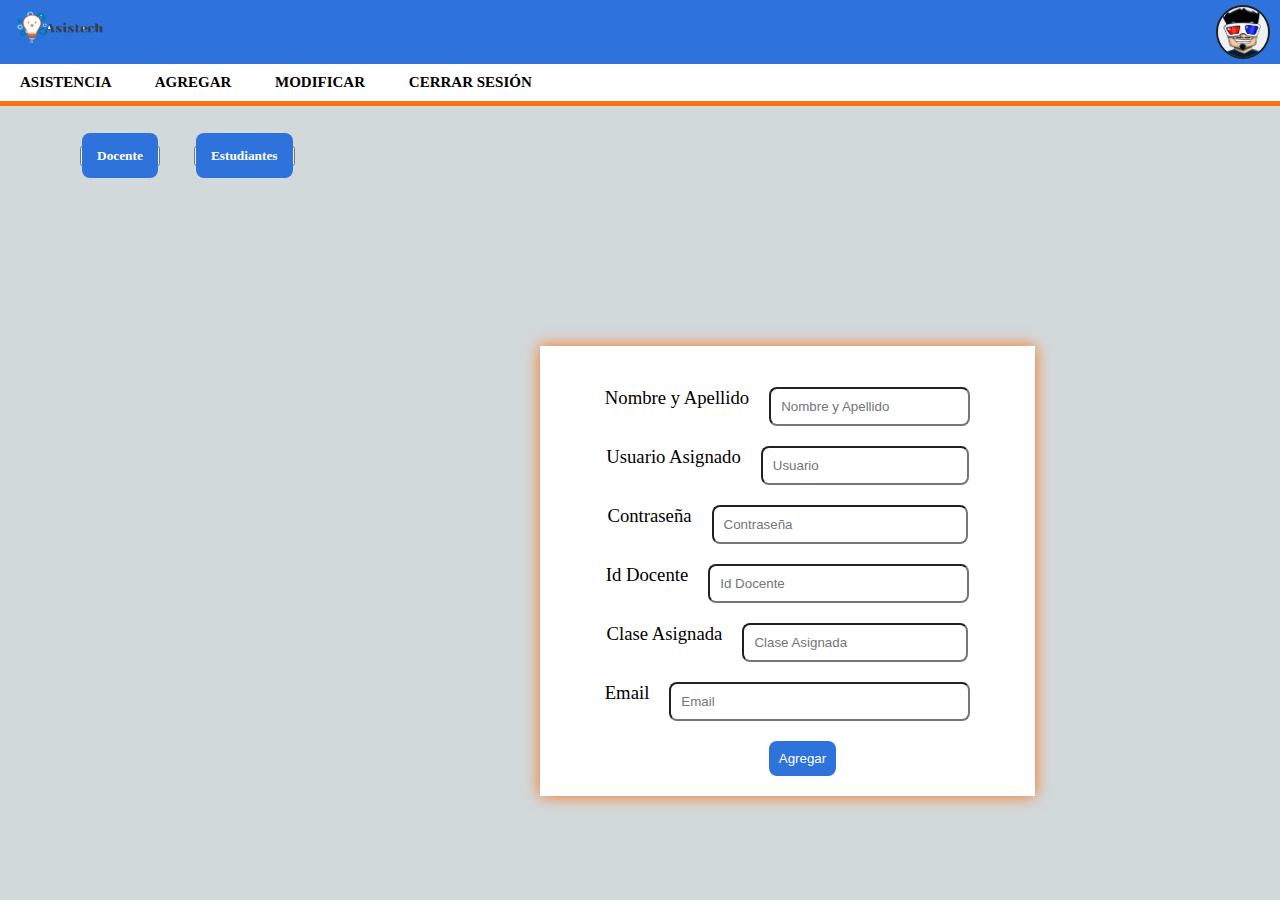
<file: Agregar.html>
<!DOCTYPE html>
<html lang="en">
<head>
    <meta charset="UTF-8">
    <meta name="viewport" content="width=device-width, initial-scale=1.0">
    <title>Document</title>
    <link rel="stylesheet" href="./CSS/agregar.css">
</head>
<body>
    <header>
        <img class="img_left" src="./SRC/img/logo_Mesa de trabajo 1.png" alt="">
        <img class="img_right" src="./SRC/img/perfil.png" alt="">
      </header>
      <nav class="nav">
        <a href="./docente_estudiante.html">Asistencia </a>
        <a href="./Agregar.html">Agregar </a>
        <a href="./Modificar.html">Modificar </a>
        <a href="./Iniciar_Sesión.html">Cerrar sesión</a>
      </nav>
      <div class="flex"></div>
      <div class="botones">
        <button class="btn1"><a href="./Agregar.html">Docente</a></button>
        <button class="btn2"><a href="./Agregar_estudiante.html">Estudiantes</a></button>
      </div>
      <section class="contenedor">
        <div class="nom">
          <h3>Nombre y Apellido</h3>
          <input type="text" placeholder="Nombre y Apellido">
        </div>
        <div class="usua">
          <h3>Usuario Asignado</h3>
          <input type="text" placeholder="Usuario">
        </div>
        <div class="contra">
          <h3>Contraseña</h3>
          <input type="text" placeholder="Contraseña">
        </div>
        <div class="id">
          <h3>Id Docente</h3>
          <input type="text" placeholder="Id Docente">
        </div>
        <div class="clase">
          <h3>Clase Asignada</h3>
          <input type="text" placeholder="Clase Asignada">
        </div>
        <div class="Email">
          <h3>Email</h3>
        <input type="text" placeholder="Email">
        </div>
        <button class="agregar">Agregar</button>
      </section>
</body>
</html>
</file>
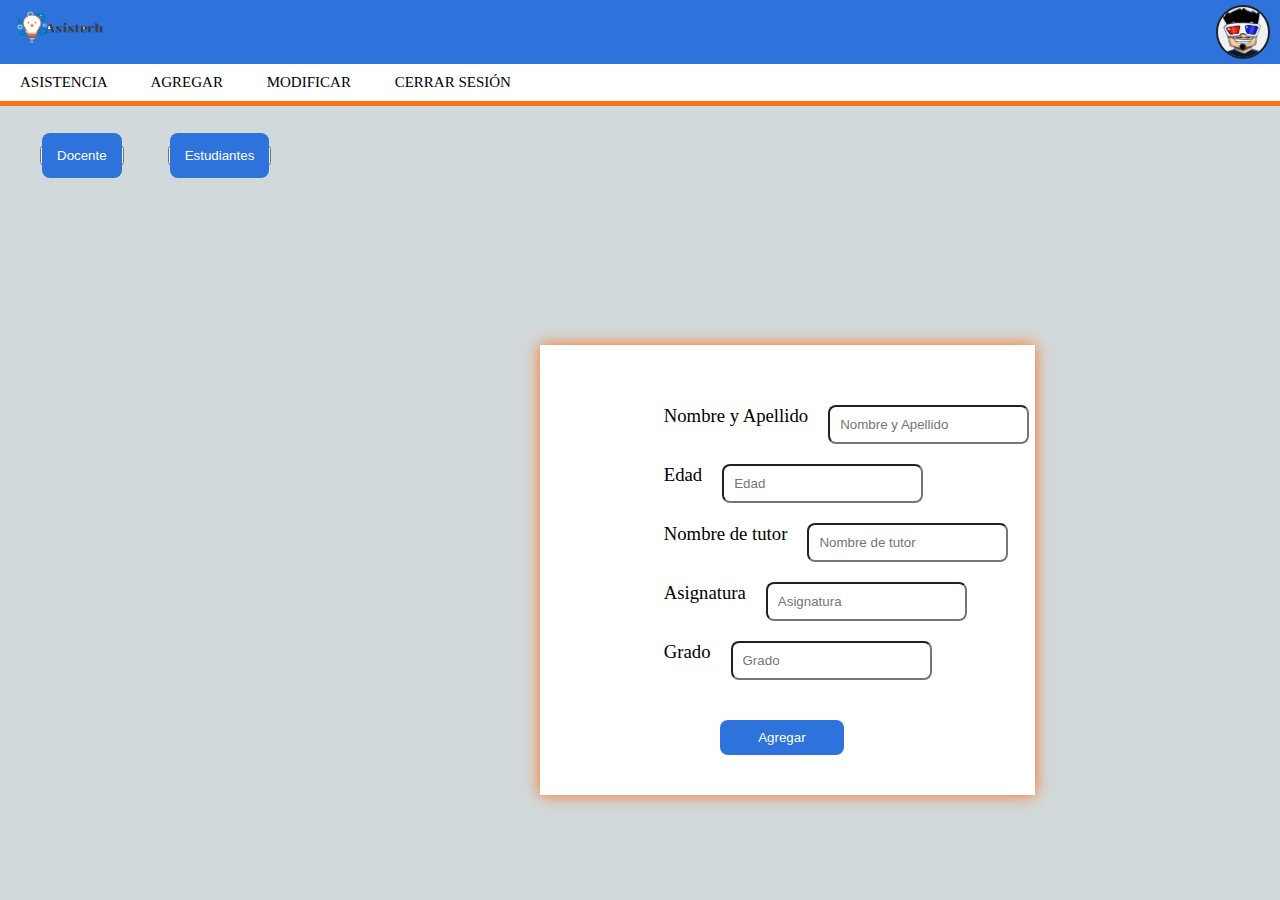
<file: Agregar_estudiante.html>
<!DOCTYPE html>
<html lang="en">
<head>
    <meta charset="UTF-8">
    <meta name="viewport" content="width=device-width, initial-scale=1.0">
    <title>Document</title>
    <link rel="stylesheet" href="./CSS/agregar_estudiante.css">
</head>
<body>
    <header>
        <img class="img_left" src="./SRC/img/logo_Mesa de trabajo 1.png" alt="">
        <img class="img_right" src="./SRC/img/perfil.png" alt="">
      </header>
      <nav class="nav">
        <a href="./Todas_Asistencias.html">Asistencia </a>
        <a href="./Agregar.html">Agregar </a>
        <a href="./Modificar.html">Modificar </a>
        <a href="./Iniciar_Sesión.html">Cerrar sesión</a>
      </nav>
      <div class="flex"></div>
      <div class="botones">
        <button class="btn1" ><a href="./Agregar.html">Docente</a></button>
        <button class="btn2"><a href="./Agregar_estudiante.html">Estudiantes</a></button>
      </div>
      <section class="contenedor">
        <div class="nom">
          <h3>Nombre y Apellido</h3>
          <input type="text" placeholder="Nombre y Apellido">
        </div>
        <div class="Edad">
          <h3>Edad</h3>
          <input type="text" placeholder="Edad">
        </div>
        <div class="tutor">
          <h3>Nombre de tutor</h3>
          <input type="text" placeholder="Nombre de tutor">
        </div>
        <div class="Asignatura">
          <h3>Asignatura</h3>
          <input type="text" placeholder="Asignatura">
        </div>
        <div class="Grado">
          <h3>Grado</h3>
          <input type="text" placeholder="Grado">
        </div>
        <button class="agregar">Agregar</button>
      </section>
</body>
</html>
</file>
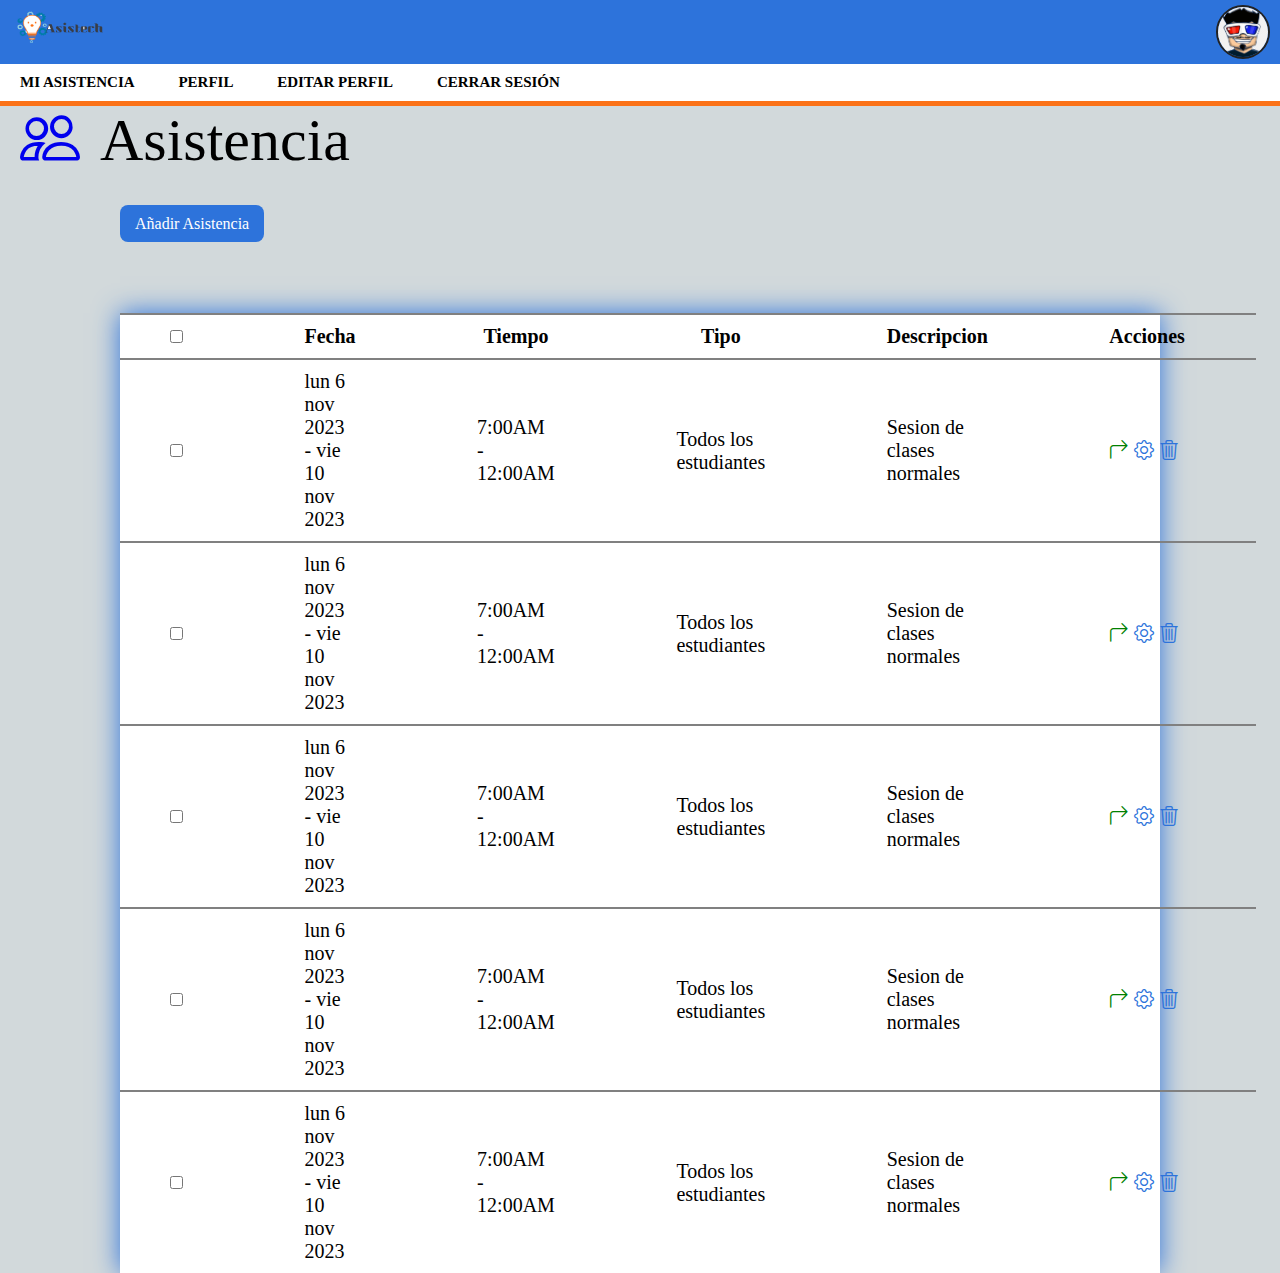
<file: Asistencia.html>
<!DOCTYPE html>
<html lang="en">
<head>
    <meta charset="UTF-8">
    <meta name="viewport" content="width=device-width, initial-scale=1.0">
    <title>Document</title>
    <link rel="stylesheet" href="./CSS/asistencia.css">
    <link rel="stylesheet" href="https://cdn.jsdelivr.net/npm/bootstrap-icons@1.11.1/font/bootstrap-icons.css">
</head>
<body>
    <header>
        <img class="img_left" src="./SRC/img/logo_Mesa de trabajo 1.png" alt="">
        <img class="img_right" src="./SRC/img/perfil.png" alt="">
    </header>
    <nav class="nav_bar">
        <a href="#">Mi Asistencia</a>
        <a href="./Perfil.html">Perfil</a>
        <a href="./Editar.html">Editar Perfil</a>
        <a href="./Iniciar_Sesión.html">Cerrar sesión</a>
    </nav>
    <div class="asist">
        <a href="./Asistencia_page2.html"><i class="bi bi-people"></i></a>
        <h2>Asistencia</h2>
    </div>
    
    <div class="boton-modal">
        <label for="btn-modal">
            Añadir Asistencia
        </label>
    </div>
    <input type="checkbox" id="btn-modal">
    <div class="container-modal">
        <div class="content-modal">
            <div class="v1">
                <h3>Tipo</h3> <p>todos los estudiantes</p>
            </div>
            <div class="v2">
                <h3>Fecha</h3> <input type="date">
            </div>
            <div class="v3">
                <h3>Tiempo</h3> <h4>desde</h4><input type="time"> <h4>a</h4> <input type="time">
            </div>
            
            <div class="btn-cerrar">
                <label for="btn-modal">Save</label>
            </div>
        </div>
    </div>
    <table>
        <tr class="slow">
            <th class="checkbox"><input type="checkbox"></th>
            <th colspan="2">Fecha</th>
            <th>Tiempo</th>
            <th>Tipo</th>
            <th>Descripcion</th>
            <th>Acciones</th>
        </tr>
        <tr class="show">
            <td class="checkbox"><input type="checkbox"></td>
            <td colspan="2">lun 6 nov 2023 - vie 10 nov 2023</td>
            <td>7:00AM - 12:00AM</td>
            <td>Todos los estudiantes</td>
            <td>Sesion de clases normales</td>
            <td class="icon"><a class="verde" href="./Asistencia_page2.html"><i class="bi bi-arrow-90deg-right"></i></a>
                <a href=""><i class="bi bi-gear"></i></a>
                <a href=""><i class="bi bi-trash3"></i></a></td>
        </tr>
        <tr class="show">
            <td class="checkbox"><input type="checkbox"></td>
            <td colspan="2">lun 6 nov 2023 - vie 10 nov 2023</td>
            <td>7:00AM - 12:00AM</td>
            <td>Todos los estudiantes</td>
            <td>Sesion de clases normales</td>
            <td class="icon"><a class="verde" href="./Asistencia_page2.html"><i class="bi bi-arrow-90deg-right"></i></a>
                <a href=""><i class="bi bi-gear"></i></a>
                <a href=""><i class="bi bi-trash3"></i></a></td>
        </tr>
        <tr class="show">
            <td class="checkbox"><input type="checkbox"></td>
            <td colspan="2">lun 6 nov 2023 - vie 10 nov 2023</td>
            <td>7:00AM - 12:00AM</td>
            <td>Todos los estudiantes</td>
            <td>Sesion de clases normales</td>
            <td class="icon"><a class="verde" href="./Asistencia_page2.html"><i class="bi bi-arrow-90deg-right"></i></a>
                <a href=""><i class="bi bi-gear"></i></a>
                <a href=""><i class="bi bi-trash3"></i></a></td>
        </tr>
        <tr class="show">
            <td class="checkbox"><input type="checkbox"></td>
            <td colspan="2">lun 6 nov 2023 - vie 10 nov 2023</td>
            <td>7:00AM - 12:00AM</td>
            <td>Todos los estudiantes</td>
            <td>Sesion de clases normales</td>
            <td class="icon"><a class="verde" href="./Asistencia_page2.html"><i class="bi bi-arrow-90deg-right"></i></a>
                <a href=""><i class="bi bi-gear"></i></a>
                <a href=""><i class="bi bi-trash3"></i></a></td>
        </tr>
        <tr class="show">
            <td class="checkbox"><input type="checkbox"></td>
            <td colspan="2">lun 6 nov 2023 - vie 10 nov 2023</td>
            <td>7:00AM - 12:00AM</td>
            <td>Todos los estudiantes</td>
            <td>Sesion de clases normales</td>
            <td class="icon"><a class="verde" href="./Asistencia_page2.html"><i class="bi bi-arrow-90deg-right"></i></a>
                <a href=""><i class="bi bi-gear"></i></a>
                <a href=""><i class="bi bi-trash3"></i></a></td>
        </tr>
    </table>
</body>
</html>
</file>
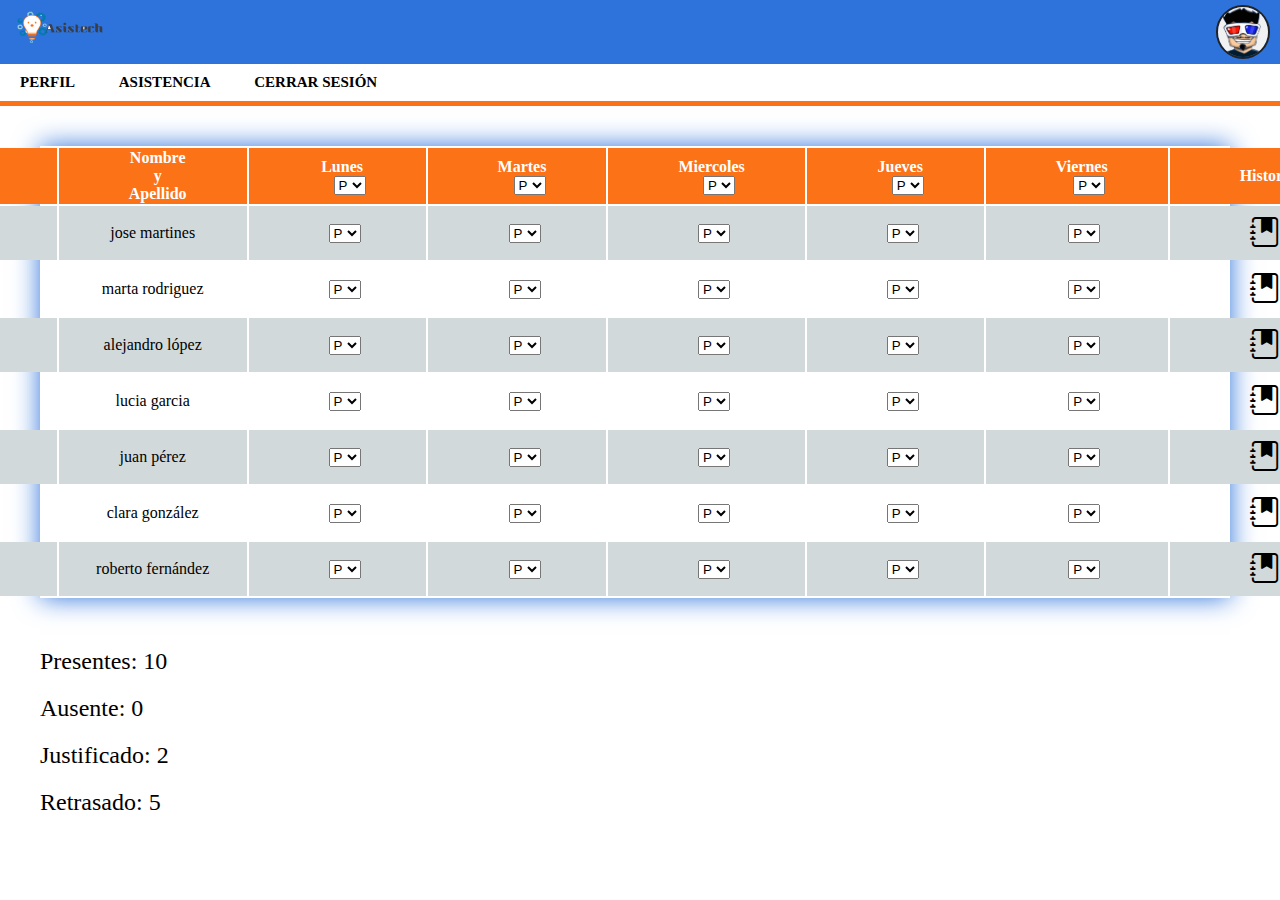
<file: Asistencia_page2.html>
<!DOCTYPE html>
<html lang="en">
<head>
    <meta charset="UTF-8">
    <meta name="viewport" content="width=device-width, initial-scale=1.0">
    <title>Document</title>
    <link rel="stylesheet" href="./CSS/Asis_Estilo.css">
    <link rel="stylesheet" href="https://cdn.jsdelivr.net/npm/bootstrap-icons@1.11.1/font/bootstrap-icons.css">
</head>
<body>
    <header>
        <img class="img_left" src="./SRC/img/logo_Mesa de trabajo 1.png" alt="">
        <img class="img_right" src="./SRC/img/perfil.png" alt="">
      </header>
      <nav class="nav_bar">
        <a href="./Perfil.html">Perfil</a>
        <a href="./Asistencia.html">Asistencia</a>
        <a href="./Iniciar_Sesión.html">Cerrar sesión</a>
      </nav>
      <div class="flex"></div>
    <table >
        <tr>
            <th>Nº</th>
            <th colspan="2">Nombre y Apellido</th>
            <th>Lunes<select id="asistencia">
                <option value="presente" title="presente">P </option>
                <option value="ausente" title="ausente">A</option>
                <option value="justificado" title="justificado">J</option>
                <option value="retrasado" title="retrasado">R</option>
            </select></th>
            <th>Martes <select id="asistencia">
                <option value="presente" title="presente">P </option>
                <option value="ausente" title="ausente">A</option>
                <option value="justificado" title="justificado">J</option>
                <option value="retrasado" title="retrasado">R</option>
            <th>Miercoles  <select id="asistencia">
                <option value="presente" title="presente">P </option>
                <option value="ausente" title="ausente">A</option>
                <option value="justificado" title="justificado">J</option>
                <option value="retrasado" title="retrasado">R</option>
            <th>Jueves <select id="asistencia">
                <option value="presente" title="presente">P </option>
                <option value="ausente" title="ausente">A</option>
                <option value="justificado" title="justificado">J</option>
                <option value="retrasado" title="retrasado">R</option>
            <th>Viernes  <select id="asistencia">
                <option value="presente" title="presente">P </option>
                <option value="ausente" title="ausente">A</option>
                <option value="justificado" title="justificado">J</option>
                <option value="retrasado" title="retrasado">R</option>
            <th>Historial </th>
        </tr>
        <tr class="color_agregado">
            <td>1</td>
            <td colspan="2">jose martines</td>
                
            <td>
                <select id="asistencia">
                    <option value="presente">P</option>
                    <option value="ausente">A</option>
                    <option value="justificado">J</option>
                    <option value="retrasado">R</option>
                </select>
            </td>
            
            <td>
                <select id="asistencia">
                    <option value="presente" title="presente">P </option>
                <option value="ausente" title="ausente">A</option>
                <option value="justificado" title="justificado">J</option>
                <option value="retrasado" title="retrasado">R</option>
                </select>
            </td>
            <td>
                <select id="asistencia">
                    <option value="presente" title="presente">P </option>
                <option value="ausente" title="ausente">A</option>
                <option value="justificado" title="justificado">J</option>
                <option value="retrasado" title="retrasado">R</option>
                </select>
            </td>
            <td>
                <select id="asistencia">
                    <option value="presente" title="presente">P </option>
                <option value="ausente" title="ausente">A</option>
                <option value="justificado" title="justificado">J</option>
                <option value="retrasado" title="retrasado">R</option>
                </select>
            </td>
            <td>
                <select id="asistencia">
                    <option value="presente" title="presente">P </option>
                <option value="ausente" title="ausente">A</option>
                <option value="justificado" title="justificado">J</option>
                <option value="retrasado" title="retrasado">R</option>
                </select>
            </td>
            <td class="historial"><i class="bi bi-journal-bookmark-fill"></i></td>
        </tr>
        <tr>
            <td>2</td>
            <td colspan="2">marta rodriguez</td>
            
            <td>
                <select id="asistencia">
                    <option value="presente" title="presente">P </option>
                <option value="ausente" title="ausente">A</option>
                <option value="justificado" title="justificado">J</option>
                <option value="retrasado" title="retrasado">R</option>
                </select>
            </td>
               
            <td>
                <select id="asistencia">
                    <option value="presente" title="presente">P </option>
                <option value="ausente" title="ausente">A</option>
                <option value="justificado" title="justificado">J</option>
                <option value="retrasado" title="retrasado">R</option>
                </select>
            </td>
            <td>
                <select id="asistencia">
                    <option value="presente" title="presente">P </option>
                <option value="ausente" title="ausente">A</option>
                <option value="justificado" title="justificado">J</option>
                <option value="retrasado" title="retrasado">R</option>
                </select>
            </td>
            <td>
                <select id="asistencia">
                    <option value="presente" title="presente">P </option>
                    <option value="ausente" title="ausente">A</option>
                    <option value="justificado" title="justificado">J</option>
                    <option value="retrasado" title="retrasado">R</option>
                </select>
            </td>
            <td >
                <select id="asistencia">
                    <option value="presente" title="presente">P </option>
                <option value="ausente" title="ausente">A</option>
                <option value="justificado" title="justificado">J</option>
                <option value="retrasado" title="retrasado">R</option>
                </select>
            </td>
            <td class="historial"><i class="bi bi-journal-bookmark-fill"></i></td>
        </tr>
        <tr class="color_agregado">
            <td>3</td>
            <td colspan="2">alejandro lópez</td>
            
            <td>
                <select id="asistencia">
                    <option value="presente" title="presente">P </option>
                <option value="ausente" title="ausente">A</option>
                <option value="justificado" title="justificado">J</option>
                <option value="retrasado" title="retrasado">R</option>
                </select>
            </td>
            
            <td>
                <select id="asistencia">
                    <option value="presente" title="presente">P </option>
                <option value="ausente" title="ausente">A</option>
                <option value="justificado" title="justificado">J</option>
                <option value="retrasado" title="retrasado">R</option>
                </select>
            </td>
            <td>
                <select id="asistencia">
                    <option value="presente" title="presente">P </option>
                <option value="ausente" title="ausente">A</option>
                <option value="justificado" title="justificado">J</option>
                <option value="retrasado" title="retrasado">R</option>
                </select>
            </td>
            <td>
                <select id="asistencia">
                    <option value="presente" title="presente">P</option>
                    <option value="ausente">A</option>
                    <option value="justificado">J</option>
                    <option value="retrasado">R</option>
                </select>
            </td>
            <td>
                <select id="asistencia">
                    <option value="presente" title="presente">P </option>
                <option value="ausente" title="ausente">A</option>
                <option value="justificado" title="justificado">J</option>
                <option value="retrasado" title="retrasado">R</option>
                </select>
            </td>
            <td class="historial"><i class="bi bi-journal-bookmark-fill"></i></td>
        </tr>
        <tr>
            <td>4</td>
            <td colspan="2">lucia garcia</td>
            
            <td>
                <select id="asistencia">
                    <option value="presente" title="presente">P </option>
                <option value="ausente" title="ausente">A</option>
                <option value="justificado" title="justificado">J</option>
                <option value="retrasado" title="retrasado">R</option>
                </select>
            </td>
            
            <td>
                <select id="asistencia">
                    <option value="presente" title="presente">P </option>
                <option value="ausente" title="ausente">A</option>
                <option value="justificado" title="justificado">J</option>
                <option value="retrasado" title="retrasado">R</option>
                </select>
            </td>
            <td>
                <select id="asistencia">
                    <option value="presente" title="presente">P </option>
                    <option value="ausente" title="ausente">A</option>
                    <option value="justificado" title="justificado">J</option>
                    <option value="retrasado" title="retrasado">R</option>
                </select>
            </td>
            <td>
                <select id="asistencia">
                    <option value="presente" title="presente">P </option>
                <option value="ausente" title="ausente">A</option>
                <option value="justificado" title="justificado">J</option>
                <option value="retrasado" title="retrasado">R</option>
                </select>
            </td>
            <td>
                <select id="asistencia">
                    <option value="presente" title="presente">P </option>
                <option value="ausente" title="ausente">A</option>
                <option value="justificado" title="justificado">J</option>
                <option value="retrasado" title="retrasado">R</option>
                </select>
            </td>
            <td class="historial"><i class="bi bi-journal-bookmark-fill"></i></td>
        </tr>
        <tr class="color_agregado">
            <td>5</td>
            <td colspan="2">juan pérez</td>
            
            <td>
                <select id="asistencia">
                    <option value="presente" title="presente">P </option>
                <option value="ausente" title="ausente">A</option>
                <option value="justificado" title="justificado">J</option>
                <option value="retrasado" title="retrasado">R</option>
                </select>
            </td>
            
            <td>
                <select id="asistencia">
                    <option value="presente" title="presente">P </option>
                <option value="ausente" title="ausente">A</option>
                <option value="justificado" title="justificado">J</option>
                <option value="retrasado" title="retrasado">R</option>
                </select>
            </td>
            <td>
                <select id="asistencia">
                    <option value="presente" title="presente">P </option>
                <option value="ausente" title="ausente">A</option>
                <option value="justificado" title="justificado">J</option>
                <option value="retrasado" title="retrasado">R</option>
                </select>
            </td>
            <td>
                <select id="asistencia">
                    <option value="presente" title="presente">P </option>
                <option value="ausente" title="ausente">A</option>
                <option value="justificado" title="justificado">J</option>
                <option value="retrasado" title="retrasado">R</option>
                </select>
            </td>
            <td>
                <select id="asistencia">
                    <option value="presente" title="presente">P </option>
                <option value="ausente" title="ausente">A</option>
                <option value="justificado" title="justificado">J</option>
                <option value="retrasado" title="retrasado">R</option>
                </select>
            </td>
            <td class="historial"><i class="bi bi-journal-bookmark-fill"></i></td>
        </tr>
        <tr>
            <td>6</td>
            <td colspan="2">clara gonzález</td>
            
            <td>
                <select id="asistencia">
                    <option value="presente" title="presente">P </option>
                <option value="ausente" title="ausente">A</option>
                <option value="justificado" title="justificado">J</option>
                <option value="retrasado" title="retrasado">R</option>
                </select>
            </td>
            
            <td>
                <select id="asistencia">
                    <option value="presente" title="presente">P </option>
                <option value="ausente" title="ausente">A</option>
                <option value="justificado" title="justificado">J</option>
                <option value="retrasado" title="retrasado">R</option>
                </select>
            </td>
            <td>
                <select id="asistencia">
                    <option value="presente" title="presente">P </option>
                <option value="ausente" title="ausente">A</option>
                <option value="justificado" title="justificado">J</option>
                <option value="retrasado" title="retrasado">R</option>
                </select>
            </td>
            <td>
                <select id="asistencia">
                    <option value="presente" title="presente">P </option>
                <option value="ausente" title="ausente">A</option>
                <option value="justificado" title="justificado">J</option>
                <option value="retrasado" title="retrasado">R</option>
                </select>
            </td>
            <td>
                <select id="asistencia">
                    <option value="presente" title="presente">P </option>
                <option value="ausente" title="ausente">A</option>
                <option value="justificado" title="justificado">J</option>
                <option value="retrasado" title="retrasado">R</option>
                </select>
            </td>
            <td class="historial"><i class="bi bi-journal-bookmark-fill"></i></td>
        </tr>
        <tr class="color_agregado">
            <td>7</td>
            <td colspan="2">roberto fernández</td>
            
            <td>
                <select id="asistencia">
                    <option value="presente" title="presente">P </option>
                <option value="ausente" title="ausente">A</option>
                <option value="justificado" title="justificado">J</option>
                <option value="retrasado" title="retrasado">R</option>
                </select>
            </td>
            
            <td>
                <select id="asistencia">
                    <option value="presente" title="presente">P </option>
                <option value="ausente" title="ausente">A</option>
                <option value="justificado" title="justificado">J</option>
                <option value="retrasado" title="retrasado">R</option>
                </select>
            </td>
            <td>
                <select id="asistencia">
                    <option value="presente" title="presente">P </option>
                <option value="ausente" title="ausente">A</option>
                <option value="justificado" title="justificado">J</option>
                <option value="retrasado" title="retrasado">R</option>
                </select>
            </td>
            <td>
                <select id="asistencia">
                    <option value="presente" title="presente">P </option>
                <option value="ausente" title="ausente">A</option>
                <option value="justificado" title="justificado">J</option>
                <option value="retrasado" title="retrasado">R</option>
                </select>
            </td>
            <td>
                <select id="asistencia">
                    <option value="presente" title="presente">P </option>
                <option value="ausente" title="ausente">A</option>
                <option value="justificado" title="justificado">J</option>
                <option value="retrasado" title="retrasado">R</option>
                </select>
            </td>
            <td class="historial"><i class="bi bi-journal-bookmark-fill"></i></td>
        </tr>
    </table>
    <section class="total">
            <h2>Presentes: 10</h2>
            <h2>Ausente: 0</h2>
            <h2>Justificado: 2</h2>
            <h2>Retrasado: 5</h2>
    </section>
</body>
</html>
</file>
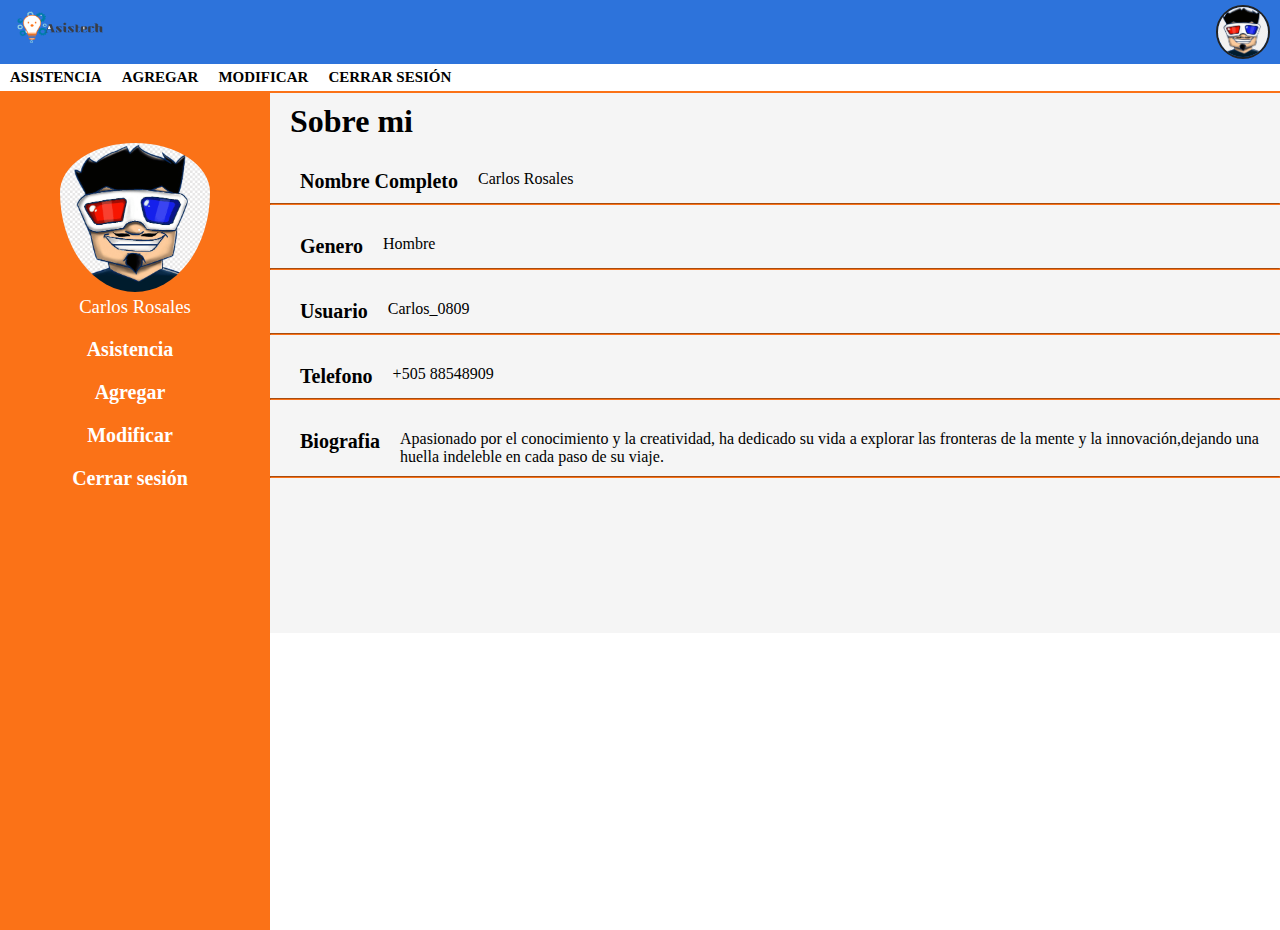
<file: director.html>
<!DOCTYPE html>
<html lang="en">
<head>
    <meta charset="UTF-8">
    <meta name="viewport" content="width=device-width, initial-scale=1.0">
    <title>Director</title>
    <link rel="stylesheet" href="./CSS/director_estilo.css">
</head>
<body>
    <header>
        <img class="img_left" src="./SRC/img/logo_Mesa de trabajo 1.png" alt="">
        <img class="img_right" src="./SRC/img/perfil.png" alt="">
      </header>
      <nav class="nav">
        <ul>
            <li><a href="./docente_estudiante.html">Asistencia </a></li>
            <li><a href="./Agregar.html">Agregar </a></li>
            <li><a href="./Modificar.html">Modificar </a></li>
            <li>  <a href="./Iniciar_Sesión.html">Cerrar sesión</a></li>
        </ul>
      </nav>
      <div class="flex"></div>
      <section>
        <div class="row">
                <div class="col-md-4 mt-1">
                    <div class="card text-center sidebar">
                        <div class="card_body">
                            <img src="./SRC/img/perfil.png" class="rounded-circle" width="150">
                            <div class="mt-3">
                                <h3>Carlos Rosales</h3>
                                <ul>
                                    <li><a href="./docente_estudiante.html">Asistencia </a></li>
                                    <li><a href="./Agregar.html">Agregar </a></li>
                                    <li><a href="./Modificar.html">Modificar </a></li>
                                    <li><a href="./Iniciar_Sesión.html">Cerrar sesión</a></li>
                                </ul>
                            </div>
                        </div>
                    </div>
                </div>
            
            <div class="card mb-3 content">
                <div class="card body">
                    <h1 class="m-3 pt-3"> Sobre mi </h1>
                    <div class="card">
                        <div class="box">
                            <div class="nombre">
                                <h4>Nombre Completo</h4>
                            </div>
                            <div class="respuesta">
                                Carlos Rosales
                            </div>
                        </div>
                        <hr>
                        <div class="box">
                            <div class="nombre">
                                <h4>Genero</h4>
                            </div>
                            <div class="respuesta">
                                Hombre
                            </div>
                        </div>
                        <hr>
                        <div class="box">
                            <div class="nombre">
                                <h4>Usuario</h4>
                            </div>
                            <div class="respuesta">
                                Carlos_0809
                            </div>
                        </div>
                        <hr>
                        <div class="box">
                            <div class="nombre">
                                <h4>Telefono</h4>
                            </div>
                            <div class="respuesta">
                                +505 88548909
                            </div>
                        </div>
                        <hr>
                        <div class="box">
                            <div class="nombre">
                                <h4>Biografia</h4>
                            </div>
                            <div class="respuesta">
                                <p>
                                    Apasionado por el conocimiento y la creatividad, ha dedicado su vida a explorar las fronteras de la mente y la innovación,dejando una huella indeleble en cada paso de su viaje.
                                </p>
                                
                            </div>
                        </div>
                        <hr>
                    </div>
                </div>
            </div>
        </div>
      </section>
</body>
</html>
</file>
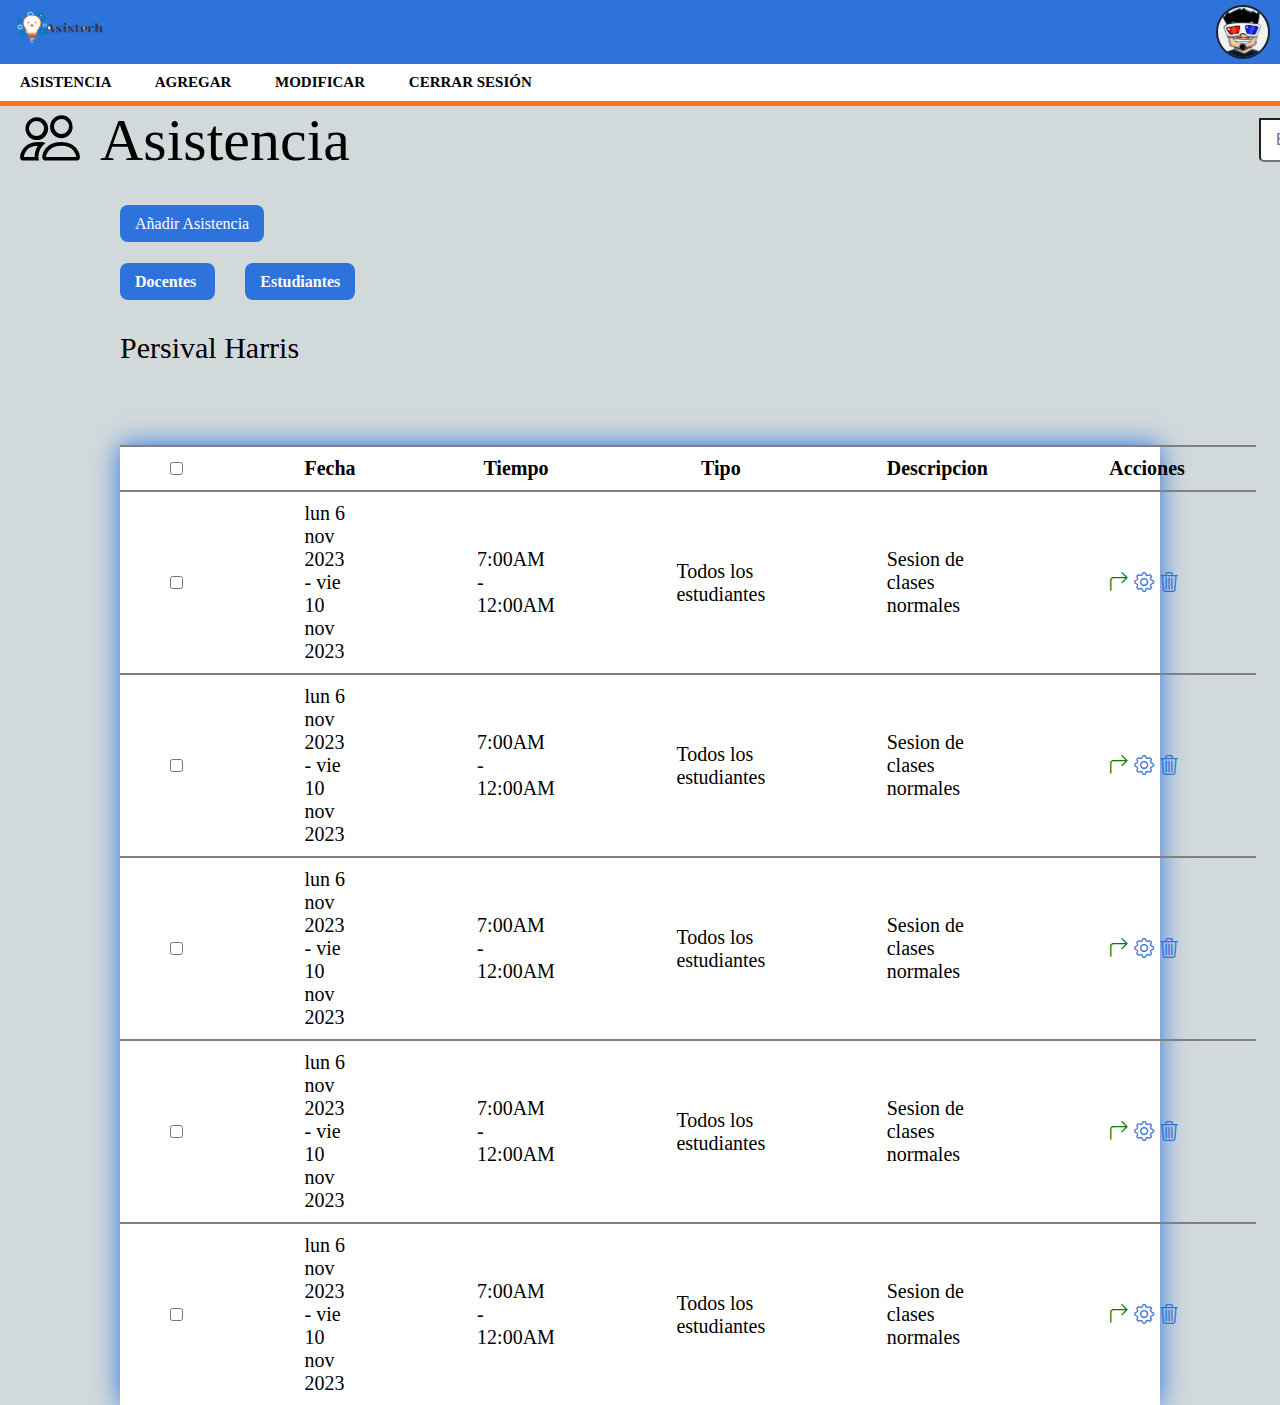
<file: docente_estudiante.html>
<!DOCTYPE html>
<html lang="en">
<head>
    <meta charset="UTF-8">
    <meta name="viewport" content="width=device-width, initial-scale=1.0">
    <title>Document</title>
    <link rel="stylesheet" href="./CSS/docentes_estudiantes.css">
    <link rel="stylesheet" href="https://cdn.jsdelivr.net/npm/bootstrap-icons@1.11.1/font/bootstrap-icons.css">
</head>
<body>
    <header>
        <img class="img_left" src="./SRC/img/logo_Mesa de trabajo 1.png" alt="">
        <img class="img_right" src="./SRC/img/perfil.png" alt="">
    </header>
    <nav class="nav_bar">
        <a href="./docente_estudiante.html">Asistencia </a>
        <a href="./Agregar.html">Agregar </a>
        <a href="./Modificar.html">Modificar </a>
        <a href="./Iniciar_Sesión.html">Cerrar sesión</a>
    </nav>
    <div class="asist">
        <i class="bi bi-people"></i>
        <h2>Asistencia</h2>
        <div class="buscar_contenedor">
            <input type="text" placeholder="Buscar...">
            <button><i class="bi bi-search"></i></button>
        </div>
    </div>
    
    <div class="boton-modal">
        <label for="btn-modal">
            Añadir Asistencia

        </label>
        
    </div>
    <div class="all">
        <label for="btn_all">
            <a href="./docente_estudiante2.html">Docentes</a>
        </label>
        <label for="btn-all" >
            <a href="./docente_estudiante.html">Estudiantes</a>
        </label>
    </div>
    
    <div class="persona">
        <h2>Persival Harris</h2>
    </div>
    
    <input type="checkbox" id="btn-modal">
    <div class="container-modal">
        <div class="content-modal">
            <div class="v1">
                <h3>Tipo</h3> <p>todos los estudiantes</p>
            </div>
            <div class="v2">
                <h3>Fecha</h3> <input type="date">
            </div>
            <div class="v3">
                <h3>Tiempo</h3> <h4>desde</h4><input type="time"> <h4>a</h4> <input type="time">
            </div>
            
            <div class="btn-cerrar">
                <label for="btn-modal">Guardar</label>
            </div>
        </div>
    </div>
    <table>
        <tr class="slow">
            <th class="checkbox"><input type="checkbox"></th>
            <th colspan="2">Fecha</th>
            <th>Tiempo</th>
            <th>Tipo</th>
            <th>Descripcion</th>
            <th>Acciones</th>
        </tr>
        <tr class="show">
            <td class="checkbox"><input type="checkbox"></td>
            <td colspan="2">lun 6 nov 2023 - vie 10 nov 2023</td>
            <td>7:00AM - 12:00AM</td>
            <td>Todos los estudiantes</td>
            <td>Sesion de clases normales</td>
            <td class="icon"><a class="verde" href="./Asistencia_page2.html"><i class="bi bi-arrow-90deg-right"></i></a>
                <a href=""><i class="bi bi-gear"></i></a>
                <a href=""><i class="bi bi-trash3"></i></a></td>
        </tr>
        <tr class="show">
            <td class="checkbox"><input type="checkbox"></td>
            <td colspan="2">lun 6 nov 2023 - vie 10 nov 2023</td>
            <td>7:00AM - 12:00AM</td>
            <td>Todos los estudiantes</td>
            <td>Sesion de clases normales</td>
            <td class="icon"><a class="verde" href="./Asistencia_page2.html"><i class="bi bi-arrow-90deg-right"></i></a>
                <a href=""><i class="bi bi-gear"></i></a>
                <a href=""><i class="bi bi-trash3"></i></a></td>
        </tr>
        <tr class="show">
            <td class="checkbox"><input type="checkbox"></td>
            <td colspan="2">lun 6 nov 2023 - vie 10 nov 2023</td>
            <td>7:00AM - 12:00AM</td>
            <td>Todos los estudiantes</td>
            <td>Sesion de clases normales</td>
            <td class="icon"><a class="verde" href="./Asistencia_page2.html"><i class="bi bi-arrow-90deg-right"></i></a>
                <a href=""><i class="bi bi-gear"></i></a>
                <a href=""><i class="bi bi-trash3"></i></a></td>
        </tr>
        <tr class="show">
            <td class="checkbox"><input type="checkbox"></td>
            <td colspan="2">lun 6 nov 2023 - vie 10 nov 2023</td>
            <td>7:00AM - 12:00AM</td>
            <td>Todos los estudiantes</td>
            <td>Sesion de clases normales</td>
            <td class="icon"><a class="verde" href="./Asistencia_page2.html"><i class="bi bi-arrow-90deg-right"></i></a>
                <a href=""><i class="bi bi-gear"></i></a>
                <a href=""><i class="bi bi-trash3"></i></a></td>
        </tr>
        <tr class="show">
            <td class="checkbox"><input type="checkbox"></td>
            <td colspan="2">lun 6 nov 2023 - vie 10 nov 2023</td>
            <td>7:00AM - 12:00AM</td>
            <td>Todos los estudiantes</td>
            <td>Sesion de clases normales</td>
            <td class="icon"><a class="verde" href="./Asistencia_page2.html"><i class="bi bi-arrow-90deg-right"></i></a>
                <a href=""><i class="bi bi-gear"></i></a>
                <a href=""><i class="bi bi-trash3"></i></a></td>
        </tr>
    </table>
</body>
</html>
</file>
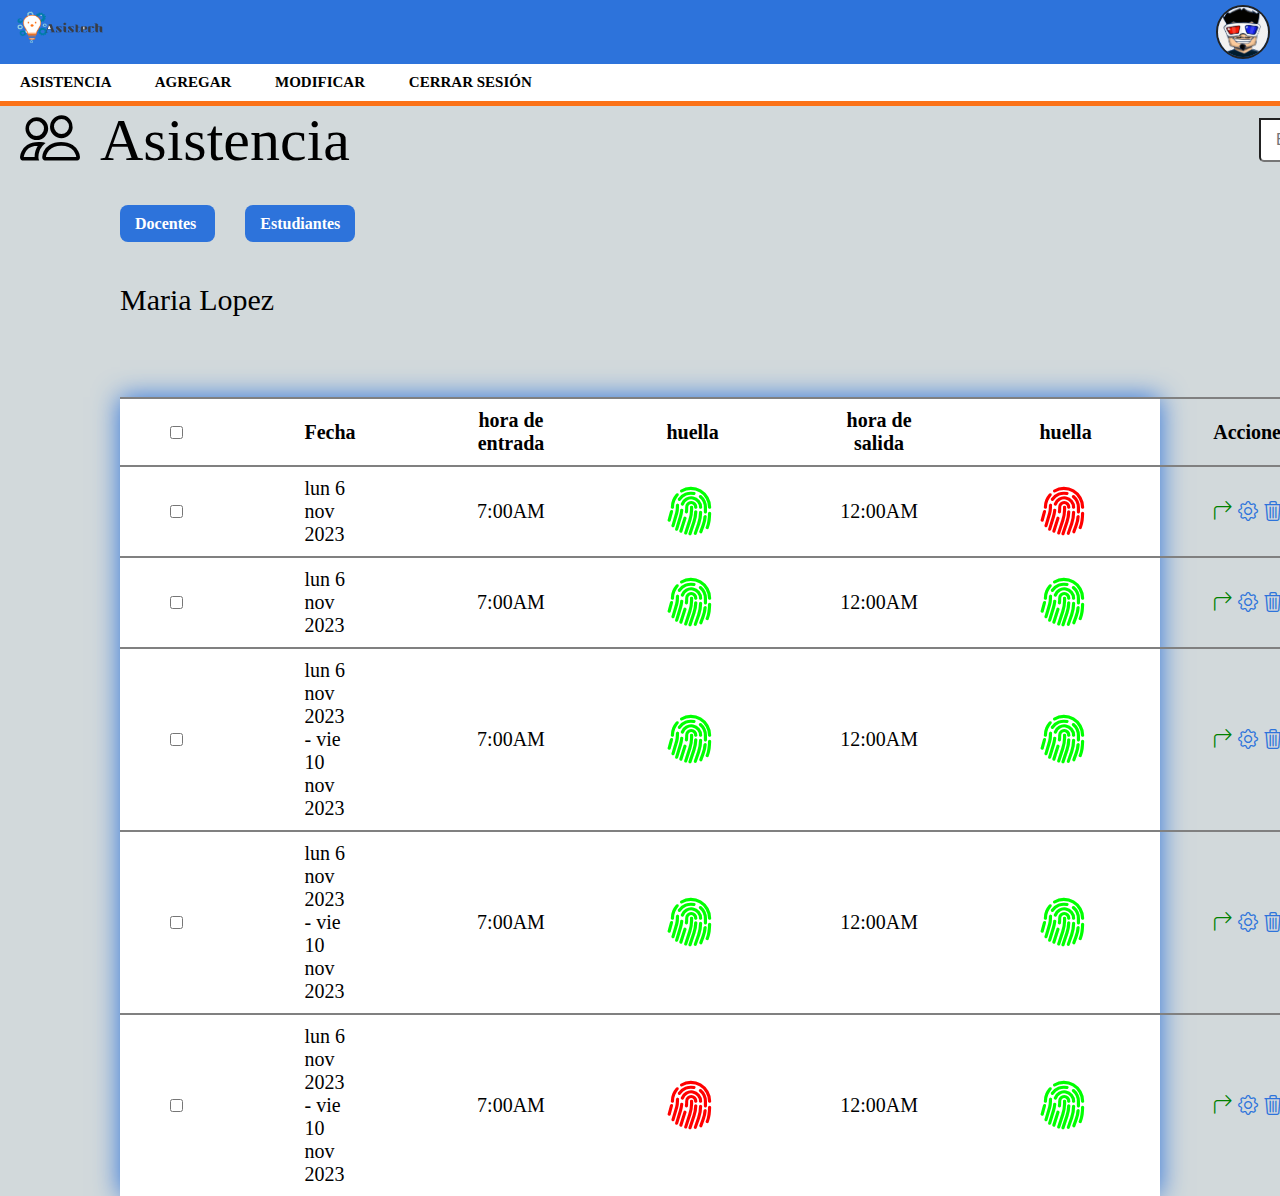
<file: docente_estudiante2.html>
<!DOCTYPE html>
<html lang="en">
<head>
    <meta charset="UTF-8">
    <meta name="viewport" content="width=device-width, initial-scale=1.0">
    <title>Document</title>
    <link rel="stylesheet" href="./CSS/docentes_estudiantes2.css">
    <link rel="stylesheet" href="https://cdn.jsdelivr.net/npm/bootstrap-icons@1.11.1/font/bootstrap-icons.css">
</head>
<body>
    <header>
        <img class="img_left" src="./SRC/img/logo_Mesa de trabajo 1.png" alt="">
        <img class="img_right" src="./SRC/img/perfil.png" alt="">
    </header>
    <nav class="nav_bar">
        <a href="./docente_estudiante.html">Asistencia </a>
        <a href="./Agregar.html">Agregar </a>
        <a href="./Modificar.html">Modificar </a>
        <a href="./Iniciar_Sesión.html">Cerrar sesión</a>
    </nav>
    <div class="asist">
        <i class="bi bi-people"></i>
        <h2>Asistencia</h2>
        <div class="buscar_contenedor">
            <input type="text" placeholder="Buscar...">
            <button><i class="bi bi-search"></i></button>
        </div>
    </div>
    </div>
    <div class="all">
        <label for="btn_all">
            <a href="./docente_estudiante2.html">Docentes</a>
        </label>
        <label for="btn-all" >
            <a href="./docente_estudiante.html">Estudiantes</a>
        </label>
    </div>
    
    <div class="persona">
        <h2>Maria Lopez</h2>
    </div>
    
    <input type="checkbox" id="btn-modal">
    <table>
        <tr class="slow">
            <th class="checkbox"><input type="checkbox"></th>
            <th colspan="2">Fecha</th>
            <th>hora de entrada</th>
            <th>huella</th>
            <th>hora de salida</th>
            <th>huella</th>
            <th>Acciones</th>
        </tr>
        <tr class="show">
            <td class="checkbox"><input type="checkbox"></td>
            <td colspan="2">lun 6 nov 2023</td>
            <td>7:00AM</td>
            <td class="verde2"><i class="bi bi-fingerprint"></i></td>
            <td>12:00AM</td>
            <td class="rojo"><i class="bi bi-fingerprint"></i></td>
            
            <td class="icon"><a class="verde" href="./Mi_Asistencia.html"><i class="bi bi-arrow-90deg-right"></i></a>
                <a href=""><i class="bi bi-gear"></i></a>
                <a href=""><i class="bi bi-trash3"></i></a></td>
        </tr>
        <tr class="show">
            <td class="checkbox"><input type="checkbox"></td>
            <td colspan="2">lun 6 nov 2023</td>
            <td>7:00AM</td>
            <td class="verde2"><i class="bi bi-fingerprint"></i></td>
            <td>12:00AM</td>
            <td class="verde2"><i class="bi bi-fingerprint"></i></td>
            <td class="icon"><a class="verde" href="./Mi_Asistencia.html"><i class="bi bi-arrow-90deg-right"></i></a>
                <a href=""><i class="bi bi-gear"></i></a>
                <a href=""><i class="bi bi-trash3"></i></a></td>
        </tr>
        <tr class="show">
            <td class="checkbox"><input type="checkbox"></td>
            <td colspan="2">lun 6 nov 2023 - vie 10 nov 2023</td>
            <td>7:00AM</td>
            <td class="verde2"><i class="bi bi-fingerprint"></i></td>
            <td>12:00AM</td>
            <td class="verde2"><i class="bi bi-fingerprint"></i></td>
            <td class="icon"><a class="verde" href="./Mi_Asistencia.html"><i class="bi bi-arrow-90deg-right"></i></a>
                <a href=""><i class="bi bi-gear"></i></a>
                <a href=""><i class="bi bi-trash3"></i></a></td>
        </tr>
        <tr class="show">
            <td class="checkbox"><input type="checkbox"></td>
            <td colspan="2">lun 6 nov 2023 - vie 10 nov 2023</td>
            <td>7:00AM</td>
            <td class="verde2"><i class="bi bi-fingerprint"></i></td>
            <td>12:00AM</td>
            <td class="verde2"><i class="bi bi-fingerprint"></i></td>
            
            <td class="icon"><a class="verde" href="./Mi_Asistencia.html"><i class="bi bi-arrow-90deg-right"></i></a>
                <a href=""><i class="bi bi-gear"></i></a>
                <a href=""><i class="bi bi-trash3"></i></a></td>
        </tr>
        <tr class="show">
            <td class="checkbox"><input type="checkbox"></td>
            <td colspan="2">lun 6 nov 2023 - vie 10 nov 2023</td>
            <td>7:00AM</td>
            <td class="rojo"><i class="bi bi-fingerprint"></i></td>
            <td>12:00AM</td>
            <td class="verde2"><i class="bi bi-fingerprint"></i></td>
            <td class="icon"><a class="verde" href="./Mi_Asistencia.html"><i class="bi bi-arrow-90deg-right"></i></a>
                <a href=""><i class="bi bi-gear"></i></a>
                <a href=""><i class="bi bi-trash3"></i></a></td>
        </tr>
    </table>
</body>
</html>
</file>
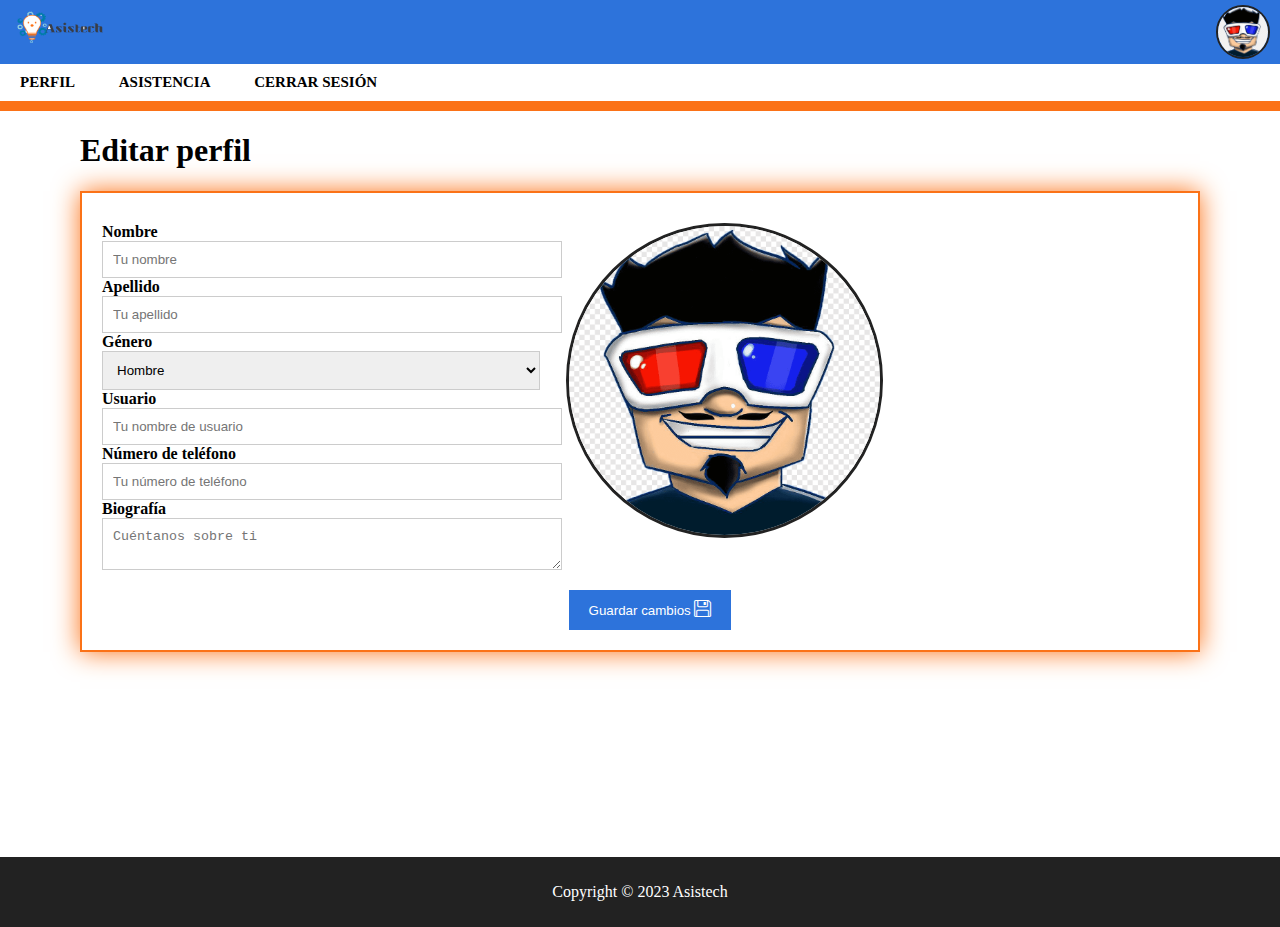
<file: Editar.html>
<!DOCTYPE html>
<html lang="en">
<head>
  <meta charset="UTF-8">
  <title>Asistech</title>
  <link rel="stylesheet" href="./CSS/Editar_Estilo.css">
  <link rel="stylesheet" href="https://cdn.jsdelivr.net/npm/bootstrap-icons@1.11.1/font/bootstrap-icons.css">
</head>
<body>

  <header>
    <img class="img_left" src="./SRC/img/logo_Mesa de trabajo 1.png" alt="">
    <img class="img_right" src="./SRC/img/perfil.png" alt="">
  </header>
  <nav class="nav_bar">
    <a href="./Perfil.html">Perfil</a>
    <a href="./Asistencia.html">Asistencia</a>
    <a href="./Iniciar_Sesión.html">Cerrar sesión</a>
  </nav>
  <div class="flex"></div>
  <main>
    <h1>Editar perfil</h1>
    <section id="edit-profile">
    <div class="img_perfil">
        <img src="./SRC/img/perfil.png" alt="">
    </div>
      <form action="#">
        <div class="form-group">
          <label for="name">Nombre</label>
          <input type="text" id="name" placeholder="Tu nombre">
        </div>
        <div class="form-group">
          <label for="last-name">Apellido</label>
          <input type="text" id="last-name" placeholder="Tu apellido">
        </div>
        <div class="form-group">
            <label for="gender">Género</label>
            <select id="gender">
              <option value="male">Hombre</option>
              <option value="female">Mujer</option>
              <option value="other">Otro</option>
            </select>
          </div>
        <div class="form-group">
          <label for="username">Usuario</label>
          <input type="text" id="username" placeholder="Tu nombre de usuario">
        </div>
        <div class="form-group">
          <label for="phone-number">Número de teléfono</label>
          <input type="text" id="phone-number" placeholder="Tu número de teléfono">
        </div>
        <div class="form-group">
          <label for="biography">Biografía</label>
          <textarea id="biography" placeholder="Cuéntanos sobre ti"></textarea>
        </div>
        <div class="boton">
            <button type="submit">Guardar cambios
              <i class="bi bi-floppy"></i>
            </button>
        </div>
        
      </form>
    </section>
  </main>

  <footer>
    <p>Copyright © 2023 Asistech</p>
  </footer>

</body>
</html>
</file>
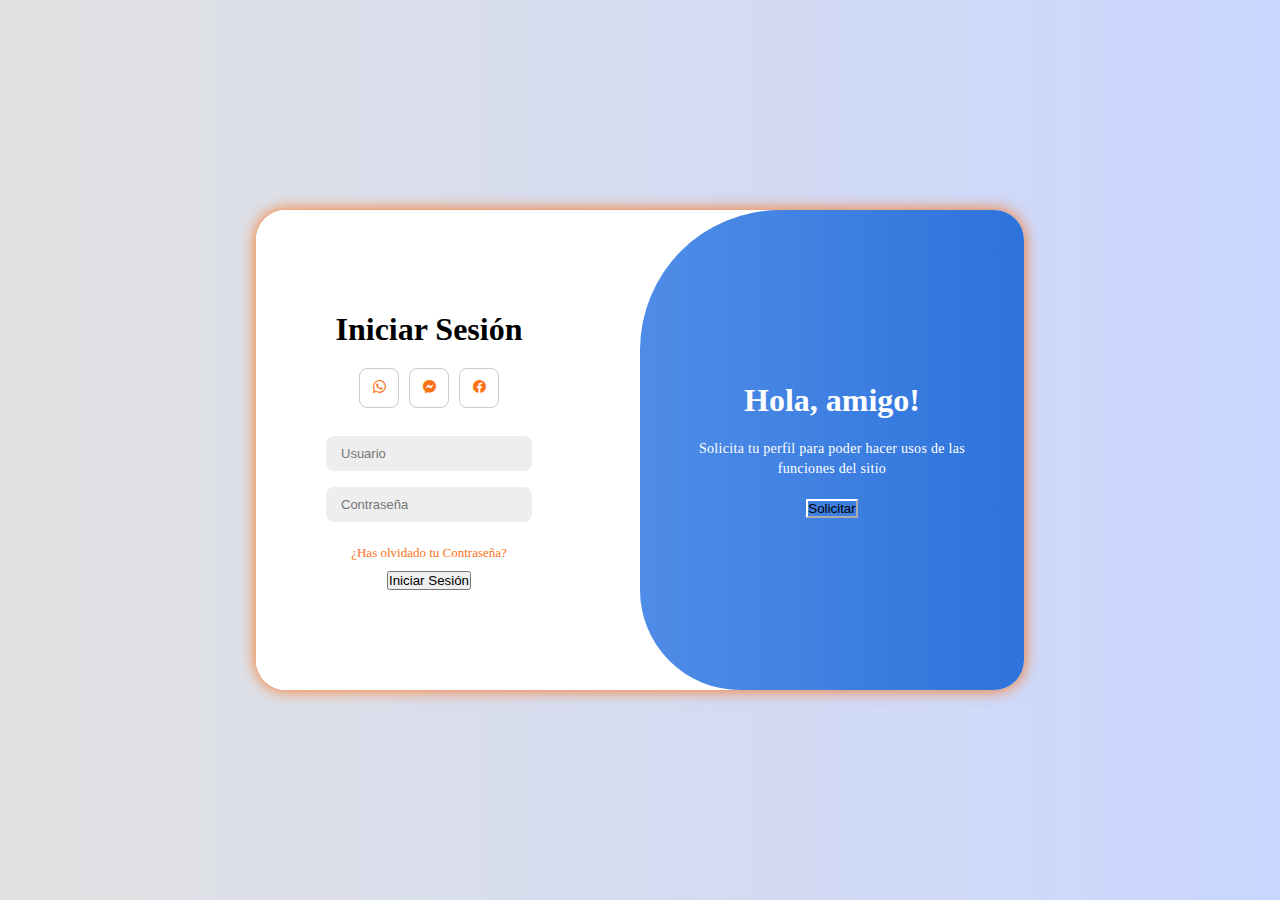
<file: Iniciar_Sección.html>
<!DOCTYPE html>
<html lang="en">
<head>
    <meta charset="UTF-8">
    <meta name="viewport" content="width=device-width, initial-scale=1.0">
    <title>IniciodeSección</title>
    <link rel="stylesheet" href="https://cdnjs.cloudflare.com/ajax/libs/font-awesome/6.4.2/css/all.min.css">
    <link rel="stylesheet" href="./CSS/Iniciar_Estilos.css">
    <link rel="stylesheet" href="https://cdn.jsdelivr.net/npm/bootstrap-icons@1.11.1/font/bootstrap-icons.css">
</head>
<body>
     <div class="container" id="container">
        <div class="form-container sign-up">
            <form>
                <h1>solicita tu cuenta</h1>
                <div class="social_icons">
                    <a href=""><i class="bi bi-whatsapp"></i></a>
                    <a href=""><i class="bi bi-messenger"></i></a>
                    <a href=""><i class="bi bi-facebook"></i></a>
                </div>
                <input type="text" placeholder="Nombre">
                <input type="email" placeholder="Email">
                <input type="text" placeholder="Telefono">
                <input type="text" placeholder="id Docente">
                <button>Solicitar</button>
            </form>
        </div>
        <div class="form-container sign-in">
            <form>
                <h1>Iniciar Sesión</h1>
                <div class="social-icons">
                    <a href=""><i class="bi bi-whatsapp"></i></a>
                    <a href=""><i class="bi bi-messenger"></i></a>
                    <a href=""><i class="bi bi-facebook"></i></a>
                </div>
                <input type="text" placeholder="Usuario">
                <input type="password" placeholder="Contraseña">
                <a href="">¿Has olvidado tu Contraseña?</a>
                <button>Iniciar Sesión</button>
            </form>
        </div>
        <div class="toggle-container">
            <div class="toggle">
                <div class="toggle-panel toggle-left">
                    <h1>Bienvenido de nuevo!</h1>
                    <p>ingrese sus datos personales para utilizar 
                        todas las funciones del sitio
                    </p>
                    <button class="hidden" id="login">Iniciar Sesión</button>
                </div>
                <div class="toggle-panel toggle-right">
                    <h1>Hola, amigo!</h1>
                    <p>Solicita tu perfil para poder hacer usos de las funciones del sitio
                    </p>
                    <button class="hidden" id="register">Solicitar</button>
                </div>
            </div>
        </div>
     </div>
     <script src="./JS/script.js"></script>
</body>
</html>
</file>
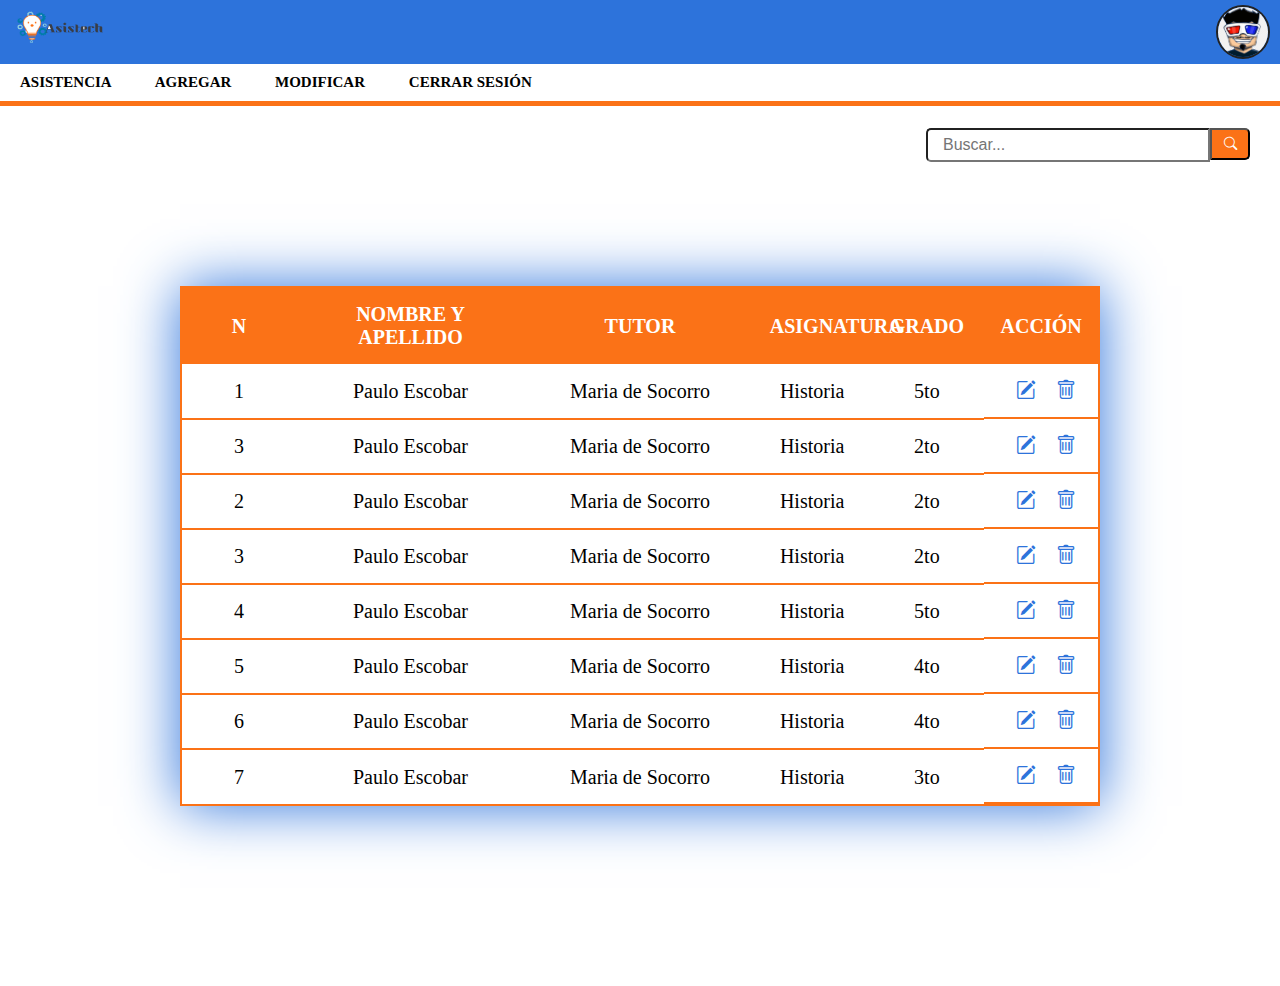
<file: Modificar.html>
<!DOCTYPE html>
<html lang="en">
<head>
    <meta charset="UTF-8">
    <meta name="viewport" content="width=device-width, initial-scale=1.0">
    <title>Document</title>
    <link rel="stylesheet" href="./CSS/modificar.css">
    <link rel="stylesheet" href="https://cdn.jsdelivr.net/npm/bootstrap-icons@1.11.1/font/bootstrap-icons.css">
</head>
<body>
    <header>
        <img class="img_left" src="./SRC/img/logo_Mesa de trabajo 1.png" alt="">
        <img class="img_right" src="./SRC/img/perfil.png" alt="">
      </header>
      <nav class="nav">
        <a href="./Todas_Asistencias.html">Asistencia </a>
        <a href="./Agregar.html">Agregar </a>
        <a href="./Modificar.html">Modificar </a>
        <a href="./Iniciar_Sesión.html">Cerrar sesión</a>
      </nav>
      <div class="flex"></div>
      <div class="buscar_contenedor">
        <input type="text" placeholder="Buscar...">
        <button><i class="bi bi-search"></i></button>
    </div>
      <div class="Contenedor_Tabla">
        <table>
          <thead>
            <tr>
              <th>N</th>
              <th colspan="2">Nombre y Apellido</th>
              <th colspan="2">Tutor</th>
              <th>Asignatura</th>
              <th >Grado</th>
              <th>Acción</th>
            </tr>
          </thead>
          <tbody>
            <tr>
              <td>1</td>
              <td colspan="2">Paulo Escobar</td>
              <td colspan="2">Maria de Socorro</td>
              <td >Historia</td>
              <td >5to</td>
              <td class="navegadores">
                <div class="editar">
                  <label for="btn-edit">
                  <i class="bi bi-pencil-square"></i><label>
              </div>
              <input type="checkbox" id="btn-edit">
              <div class="container">
                  <div class="content">
                      <div class="v1">
                          <h3>Nombre completo</h3> <input type="text">
                      </div>
                      <div class="v2">
                          <h3>Tutor</h3> <input type="text">
                      </div>
                      <div class="v3">
                          <h3>Asignatura</h3> <input type="text">
                      </div>
                      <div class="v4">
                        <h3>Grado</h3> <input type="text">
                    </div>
                      
                      <div class="close">
                          <label for="btn-edit">Guardar</label>
                      </div>
                  </div>
              </div>
                <div class="boton-modal">
                  <label for="btn-modal">
                    <i class="bi bi-trash"></i>
                  </label>
              </div>
              <input type="checkbox" id="btn-modal">
              <div class="container-modal">
                  <div class="content-modal">
                      <div class="v1">
                          <h3>Nombre completo</h3> <p>Paulo Escobar</p>
                      </div>
                      <div class="v2">
                          <h3>Tutor</h3> <p>Maria de Socorro</p>
                      </div>
                      <div class="v3">
                          <h3>Asignatura</h3> <p>Historia</p>
                      </div>
                      <div class="v4">
                        <h3>Grado</h3> <p>5to</p>
                    </div>
                      
                      <div class="btn-cerrar">
                          <label for="btn-modal">Eliminar</label>
                      </div>
                  </div>
              </div>
              </td>
            </tr>
            <tr>
              <td>3</td>
              <td colspan="2">Paulo Escobar</td>
              <td colspan="2">Maria de Socorro</td>
              <td >Historia</td>
              <td >2to</td>
              <td class="navegadores">
                <div class="editar">
                  <label for="btn-edit">
                  <i class="bi bi-pencil-square"></i><label>
              </div>
              <input type="checkbox" id="btn-edit">
              <div class="container">
                  <div class="content">
                      <div class="v1">
                          <h3>Nombre completo</h3> <input type="text">
                      </div>
                      <div class="v2">
                          <h3>Tutor</h3> <input type="text">
                      </div>
                      <div class="v3">
                          <h3>Asignatura</h3> <input type="text">
                      </div>
                      <div class="v4">
                        <h3>Grado</h3> <input type="text">
                    </div>
                      
                      <div class="close">
                          <label for="btn-edit">Guardar</label>
                      </div>
                  </div>
              </div>
                <div class="boton-modal">
                  <label for="btn-modal">
                    <i class="bi bi-trash"></i>
                  </label>
              </div>
              <input type="checkbox" id="btn-modal">
              <div class="container-modal">
                  <div class="content-modal">
                      <div class="v1">
                          <h3>Nombre completo</h3> <p>Paulo Escobar</p>
                      </div>
                      <div class="v2">
                          <h3>Tutor</h3> <p>Maria de Socorro</p>
                      </div>
                      <div class="v3">
                          <h3>Asignatura</h3> <p>Historia</p>
                      </div>
                      <div class="v4">
                        <h3>Grado</h3> <p>5to</p>
                    </div>
                      
                      <div class="btn-cerrar">
                          <label for="btn-modal">Eliminar</label>
                      </div>
                  </div>
              </div>
              </td>
            </tr>
            <tr>
              <td>2</td>
              <td colspan="2">Paulo Escobar</td>
              <td colspan="2">Maria de Socorro</td>
              <td >Historia</td>
              <td >2to</td>
              <td class="navegadores">
                <div class="editar">
                  <label for="btn-edit">
                  <i class="bi bi-pencil-square"></i><label>
              </div>
              <input type="checkbox" id="btn-edit">
              <div class="container">
                  <div class="content">
                      <div class="v1">
                          <h3>Nombre completo</h3> <input type="text">
                      </div>
                      <div class="v2">
                          <h3>Tutor</h3> <input type="text">
                      </div>
                      <div class="v3">
                          <h3>Asignatura</h3> <input type="text">
                      </div>
                      <div class="v4">
                        <h3>Grado</h3> <input type="text">
                    </div>
                      
                      <div class="close">
                          <label for="btn-edit">Eliminar</label>
                      </div>
                  </div>
              </div>
                <div class="boton-modal">
                  <label for="btn-modal">
                    <i class="bi bi-trash"></i>
                  </label>
              </div>
              <input type="checkbox" id="btn-modal">
              <div class="container-modal">
                  <div class="content-modal">
                      <div class="v1">
                          <h3>Nombre completo</h3> <p>Paulo Escobar</p>
                      </div>
                      <div class="v2">
                          <h3>Tutor</h3> <p>Maria de Socorro</p>
                      </div>
                      <div class="v3">
                          <h3>Asignatura</h3> <p>Historia</p>
                      </div>
                      <div class="v4">
                        <h3>Grado</h3> <p>5to</p>
                    </div>
                      
                      <div class="btn-cerrar">
                          <label for="btn-modal">Eliminar</label>
                      </div>
                  </div>
              </div>
              </td>
            </tr>
            <tr>
              <td>3</td>
              <td colspan="2">Paulo Escobar</td>
              <td colspan="2">Maria de Socorro</td>
              <td >Historia</td>
              <td >2to</td>
              <td class="navegadores">
                <div class="editar">
                  <label for="btn-edit">
                  <i class="bi bi-pencil-square"></i><label>
              </div>
              <input type="checkbox" id="btn-edit">
              <div class="container">
                  <div class="content">
                      <div class="v1">
                          <h3>Nombre completo</h3> <input type="text">
                      </div>
                      <div class="v2">
                          <h3>Tutor</h3> <input type="text">
                      </div>
                      <div class="v3">
                          <h3>Asignatura</h3> <input type="text">
                      </div>
                      <div class="v4">
                        <h3>Grado</h3> <input type="text">
                    </div>
                      
                      <div class="close">
                          <label for="btn-edit">Eliminar</label>
                      </div>
                  </div>
              </div>
                <div class="boton-modal">
                  <label for="btn-modal">
                    <i class="bi bi-trash"></i>
                  </label>
              </div>
              <input type="checkbox" id="btn-modal">
              <div class="container-modal">
                  <div class="content-modal">
                      <div class="v1">
                          <h3>Nombre completo</h3> <p>Paulo Escobar</p>
                      </div>
                      <div class="v2">
                          <h3>Tutor</h3> <p>Maria de Socorro</p>
                      </div>
                      <div class="v3">
                          <h3>Asignatura</h3> <p>Historia</p>
                      </div>
                      <div class="v4">
                        <h3>Grado</h3> <p>5to</p>
                    </div>
                      
                      <div class="btn-cerrar">
                          <label for="btn-modal">Eliminar</label>
                      </div>
                  </div>
              </div>
              </td>
            </tr>
            <tr>
              <td>4</td>
              <td colspan="2">Paulo Escobar</td>
              <td colspan="2">Maria de Socorro</td>
              <td >Historia</td>
              <td >5to</td>
              <td class="navegadores">
                <div class="editar">
                  <label for="btn-edit">
                  <i class="bi bi-pencil-square"></i><label>
              </div>
              <input type="checkbox" id="btn-edit">
              <div class="container">
                  <div class="content">
                      <div class="v1">
                          <h3>Nombre completo</h3> <input type="text">
                      </div>
                      <div class="v2">
                          <h3>Tutor</h3> <input type="text">
                      </div>
                      <div class="v3">
                          <h3>Asignatura</h3> <input type="text">
                      </div>
                      <div class="v4">
                        <h3>Grado</h3> <input type="text">
                    </div>
                      
                      <div class="close">
                          <label for="btn-edit">Eliminar</label>
                      </div>
                  </div>
              </div>
                <div class="boton-modal">
                  <label for="btn-modal">
                    <i class="bi bi-trash"></i>
                  </label>
              </div>
              <input type="checkbox" id="btn-modal">
              <div class="container-modal">
                  <div class="content-modal">
                      <div class="v1">
                          <h3>Nombre completo</h3> <p>Paulo Escobar</p>
                      </div>
                      <div class="v2">
                          <h3>Tutor</h3> <p>Maria de Socorro</p>
                      </div>
                      <div class="v3">
                          <h3>Asignatura</h3> <p>Historia</p>
                      </div>
                      <div class="v4">
                        <h3>Grado</h3> <p>5to</p>
                    </div>
                      
                      <div class="btn-cerrar">
                          <label for="btn-modal">Eliminar</label>
                      </div>
                  </div>
              </div>
              </td>
            </tr>
            <tr>
              <td>5</td>
              <td colspan="2">Paulo Escobar</td>
              <td colspan="2">Maria de Socorro</td>
              <td >Historia</td>
              <td >4to</td>
              <td class="navegadores">
                <div class="editar">
                  <label for="btn-edit">
                  <i class="bi bi-pencil-square"></i><label>
              </div>
              <input type="checkbox" id="btn-edit">
              <div class="container">
                  <div class="content">
                      <div class="v1">
                          <h3>Nombre completo</h3> <input type="text">
                      </div>
                      <div class="v2">
                          <h3>Tutor</h3> <input type="text">
                      </div>
                      <div class="v3">
                          <h3>Asignatura</h3> <input type="text">
                      </div>
                      <div class="v4">
                        <h3>Grado</h3> <input type="text">
                    </div>
                      
                      <div class="close">
                          <label for="btn-edit">Eliminar</label>
                      </div>
                  </div>
              </div>
                <div class="boton-modal">
                  <label for="btn-modal">
                    <i class="bi bi-trash"></i>
                  </label>
              </div>
              <input type="checkbox" id="btn-modal">
              <div class="container-modal">
                  <div class="content-modal">
                      <div class="v1">
                          <h3>Nombre completo</h3> <p>Paulo Escobar</p>
                      </div>
                      <div class="v2">
                          <h3>Tutor</h3> <p>Maria de Socorro</p>
                      </div>
                      <div class="v3">
                          <h3>Asignatura</h3> <p>Historia</p>
                      </div>
                      <div class="v4">
                        <h3>Grado</h3> <p>5to</p>
                    </div>
                      
                      <div class="btn-cerrar">
                          <label for="btn-modal">Eliminar</label>
                      </div>
                  </div>
              </div>
              </td>
            </tr>
            <tr>
              <td>6</td>
              <td colspan="2">Paulo Escobar</td>
              <td colspan="2">Maria de Socorro</td>
              <td >Historia</td>
              <td >4to</td>
              <td class="navegadores">
                <div class="editar">
                  <label for="btn-edit">
                  <i class="bi bi-pencil-square"></i><label>
              </div>
              <input type="checkbox" id="btn-edit">
              <div class="container">
                  <div class="content">
                      <div class="v1">
                          <h3>Nombre completo</h3> <input type="text">
                      </div>
                      <div class="v2">
                          <h3>Tutor</h3> <input type="text">
                      </div>
                      <div class="v3">
                          <h3>Asignatura</h3> <input type="text">
                      </div>
                      <div class="v4">
                        <h3>Grado</h3> <input type="text">
                    </div>
                      
                      <div class="close">
                          <label for="btn-edit">Eliminar</label>
                      </div>
                  </div>
              </div>
                <div class="boton-modal">
                  <label for="btn-modal">
                    <i class="bi bi-trash"></i>
                  </label>
              </div>
              <input type="checkbox" id="btn-modal">
              <div class="container-modal">
                  <div class="content-modal">
                      <div class="v1">
                          <h3>Nombre completo</h3> <p>Paulo Escobar</p>
                      </div>
                      <div class="v2">
                          <h3>Tutor</h3> <p>Maria de Socorro</p>
                      </div>
                      <div class="v3">
                          <h3>Asignatura</h3> <p>Historia</p>
                      </div>
                      <div class="v4">
                        <h3>Grado</h3> <p>5to</p>
                    </div>
                      
                      <div class="btn-cerrar">
                          <label for="btn-modal">Eliminar</label>
                      </div>
                  </div>
              </div>
              </td>
            </tr>
            <tr>
              <td>7</td>
              <td colspan="2">Paulo Escobar</td>
              <td colspan="2">Maria de Socorro</td>
              <td >Historia</td>
              <td >3to</td>
              <td class="navegadores">
                <div class="editar">
                  <label for="btn-edit">
                  <i class="bi bi-pencil-square"></i><label>
              </div>
              <input type="checkbox" id="btn-edit">
              <div class="container">
                  <div class="content">
                      <div class="v1">
                          <h3>Nombre completo</h3> <input type="text">
                      </div>
                      <div class="v2">
                          <h3>Tutor</h3> <input type="text">
                      </div>
                      <div class="v3">
                          <h3>Asignatura</h3> <input type="text">
                      </div>
                      <div class="v4">
                        <h3>Grado</h3> <input type="text">
                    </div>
                      
                      <div class="close">
                          <label for="btn-edit">Eliminar</label>
                      </div>
                  </div>
              </div>
                <div class="boton-modal">
                  <label for="btn-modal">
                    <i class="bi bi-trash"></i>
                  </label>
              </div>
              <input type="checkbox" id="btn-modal">
              <div class="container-modal">
                  <div class="content-modal">
                      <div class="v1">
                          <h3>Nombre completo</h3> <p>Paulo Escobar</p>
                      </div>
                      <div class="v2">
                          <h3>Tutor</h3> <p>Maria de Socorro</p>
                      </div>
                      <div class="v3">
                          <h3>Asignatura</h3> <p>Historia</p>
                      </div>
                      <div class="v4">
                        <h3>Grado</h3> <p>5to</p>
                    </div>
                      
                      <div class="btn-cerrar">
                          <label for="btn-modal">Eliminar</label>
                      </div>
                  </div>
              </div>
              </td>
            </tr>
          </tbody>
        </table>
      </div>
</body>
</html>
</file>
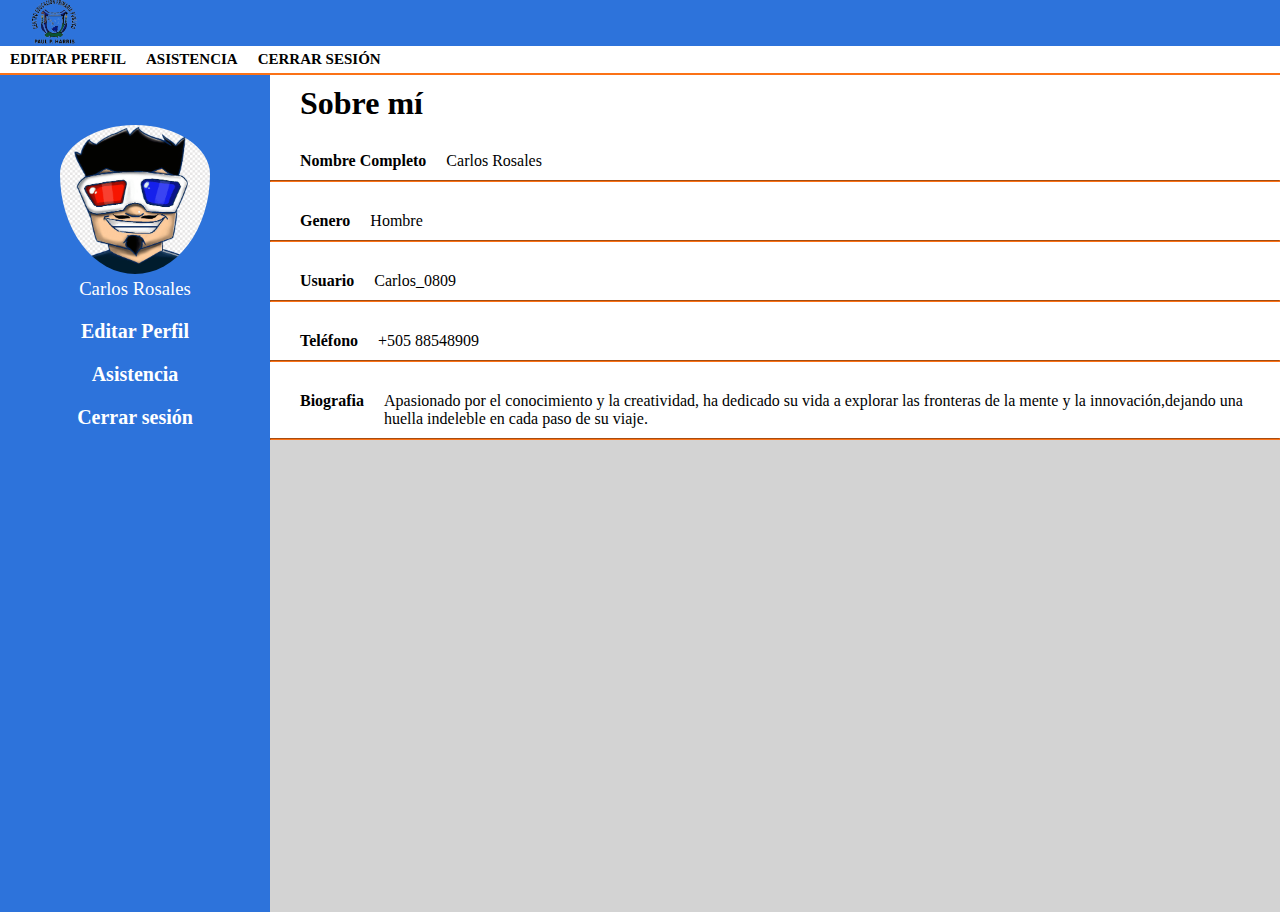
<file: Perfil.html>
<!DOCTYPE html>
<html lang="en">
<head>
    <meta charset="UTF-8">
    <meta name="viewport" content="width=device-width, initial-scale=1.0">
    <title>Perfil</title>
    <link rel="stylesheet" href="./CSS/Perfil_Estilo.css">
</head>
<body>
    <div class="cabeza">

        <div class="logo">
            <img src="./SRC/img/insignia-removebg-preview.png" alt="">
        </div>
   </div>
    <nav class="barra_navegar">
            <ul>
                <li><a href="./Editar.html">Editar Perfil</a></li>
                <li><a href="./Asistencia.html">Asistencia</a></li>
                <li><a href="./Iniciar_Sesión.html">Cerrar sesión</a></li> 
            </ul>
    </nav>
            <div class="row">
                <div class="col-md-4 mt-1">
                    <div class="card text-center sidebar">
                        <div class="card_body">
                            <img src="./SRC/img/perfil.png" class="rounded-circle" width="150">
                            <div class="mt-3">
                                <h3>Carlos Rosales</h3>
                                <ul>
                                    <li><a href="./Editar.html">Editar Perfil</a></li>
                                    <li><a href="./Asistencia.html">Asistencia</a></li>
                                    <li><a href="./Iniciar_Sesión.html">Cerrar sesión</a></li>   
                                </ul>
                            </div>
                        </div>
                    </div>
                </div>
                    <div class="card-container">
                        <h1 class="sobre"> Sobre mí </h1>
                        <div class="card">
                            <div class="box">
                                <div class="nombre">
                                    <h4>Nombre Completo</h4>
                                </div>
                                <div class="respuesta">
                                    Carlos Rosales
                                </div>
                            </div>
                            <hr>
                            <div class="box">
                                <div class="nombre">
                                    <h4>Genero</h4>
                                </div>
                                <div class="respuesta">
                                    Hombre
                                </div>
                            </div>
                            <hr>
                            <div class="box">
                                <div class="nombre">
                                    <h4>Usuario</h4>
                                </div>
                                <div class="respuesta">
                                    Carlos_0809
                                </div>
                            </div>
                            <hr>
                            <div class="box">
                                <div class="nombre">
                                    <h4>Teléfono</h4>
                                </div>
                                <div class="respuesta">
                                    +505 88548909
                                </div>
                            </div>
                            <hr>
                            <div class="box">
                                <div class="nombre">
                                    <h4>Biografia</h4>
                                </div>
                                <div class="respuesta">
                                    <p>
                                        Apasionado por el conocimiento y la creatividad, ha dedicado su vida a explorar las fronteras de la mente y la innovación,dejando una huella indeleble en cada paso de su viaje.
                                    </p>
                                    
                                </div>
                            </div>
                            <hr>
                        </div>
                    </div>
            </div>
        </div>
    </div>
</body>
</html>
</file>
<file: CSS/agregar.css>
*
{
    margin: 0;
    padding: 0;
}
body
{
  background-color: #d2d9db;
}
h1, a
{
    font-family: 'Poppins-Black';
    font-weight: 900;
}
h2
{
    font-family: 'Poppins-Medium';
    font-weight: 500;
}
h3, p
{
    font-family: 'Poppins-Regular';  
    font-weight: 400;
}
header {
    background-color: #2D73DB;
    
  }
  
  header img {
    height: 60px;
    width: 120px;;
    
  }
  .img_left
{
    display: inline-flex;
    justify-content: left;
    text-align: left;
}
  .img_right{
    float: right;
    height: 50px;
    width: 50px;
    margin-right: 10px;
    margin-top: 5px;
    border-radius: 50%;
    border: 2px solid #222;
  }

  
  .nav
  {
    background-color: white;
    text-align: left;
    font-family: 'Makisupa';
    display: block;
    color: #fff;
    text-transform: uppercase;
    font-size: 15px;
    text-decoration: none;
    cursor: pointer;
    list-style: none;
    padding-top: 10px;
    padding-bottom: 10px;
    border-bottom: 5px solid #fb7217;
  }
  .nav a {
    color: black;
    text-decoration: none;
    padding: 5px 20px;
  }
  .botones
  {
    margin-left: 50px;
    margin-top: 40px;
  }
  button
  {
    margin-left: 30px;
  }
  .btn1 a
  {
    
    padding: 15px;
    background-color: #2D73DB;
    border: none;
    border-radius: 8px;
    color: white;
    text-decoration: none;
  }
  .btn1 a:hover
  {
    box-shadow: 0 0 15px #fb7217;
  }
  .btn2 a
  {
    
    padding: 15px;
    background-color: #2D73DB;
    border: none;
    border-radius: 8px;
    color: white;
    text-decoration: none;
  }
  .btn2 a:hover
  {
    box-shadow: 0 0 15px #fb7217;
  }
  .contenedor
  {
    display: flex;
    justify-content: center;
    align-items: center;
    background-color: white;
    height: 50vh;
    width: 55vh;
    flex-direction: column;
    margin-left: 60vh;
    margin-top: 20vh;
    box-shadow: 0 0 15px #fb7217;
  }
  .nom, .usua, .contra, .id, .clase, .Email 
  {
    display: flex;
    margin-top: 20px;
  }
  .nom input, .usua input, .contra input, .id input, .clase input, .Email input
  {
    margin-left: 20px;
    padding: 10px;
  }
  input
  {
    border-radius: 8px;
    outline: none;
  }
  .agregar
  {
    margin-top: 20px;
    border: none;
    color: white;
    background-color: #2D73DB;
    padding: 10px;
    border-radius: 8px;
  }
  .agregar:hover
  {
    box-shadow: 0 0 15px #fb7217;
  }
  .usua input
  {
    padding-right: 17px;
  }
  .contra input
  {
    padding-right: 65px;
  }
  .id input
  {
    padding-right: 70px;
  }
  .clase input
  {
    padding-right: 35px;
  }
  .Email input
  {
    padding-right: 110px;
  }
</file>
<file: CSS/agregar_estudiante.css>
*
{
    margin: 0;
    padding: 0;
}
body
{
  background-color: #d2d9db;
}
h1 
{
    font-family: 'Poppins-Black';
    font-weight: 900;
}
h2
{
    font-family: 'Poppins-Medium';
    font-weight: 500;
}
h3, p, h4
{
    font-family: 'Poppins-Regular';  
    font-weight: 400;
}
header {
    background-color: #2D73DB;
    
  }
  
  header img {
    height: 60px;
    width: 120px;;
    
  }
  .img_left
{
    display: inline-flex;
    justify-content: left;
    text-align: left;
}
  .img_right{
    float: right;
    height: 50px;
    width: 50px;
    margin-right: 10px;
    margin-top: 5px;
    border-radius: 50%;
    border: 2px solid #222;
  }

  
  .nav
  {
    background-color: white;
    text-align: left;
    font-family: 'Makisupa';
    display: block;
    color: #fff;
    text-transform: uppercase;
    font-size: 15px;
    text-decoration: none;
    cursor: pointer;
    list-style: none;
    padding-top: 10px;
    padding-bottom: 10px;
    border-bottom: 5px solid #fb7217;
  }
  .nav a {
    color: black;
    text-decoration: none;
    padding: 5px 20px;
  }
  button
  {
    margin-left: 40px;
    margin-top: 40px;
  }
  .btn1 a
  {
    
    padding: 15px;
    background-color: #2D73DB;
    border: none;
    border-radius: 8px;
    color: white;
    text-decoration: none;
  }
  .btn1 a:hover
  {
    box-shadow: 0 0 15px #fb7217;
  }
  .btn2 a
  {
    
    padding: 15px;
    background-color: #2D73DB;
    border: none;
    border-radius: 8px;
    color: white;
    text-decoration: none;
  }
  .btn2 a:hover
  {
    box-shadow: 0 0 15px #fb7217;
  }
  .contenedor
  {
    display: flex;
    justify-content: center;
    align-items: left;
    background-color: white;
    height: 50vh;
    width: 55vh;
    flex-direction: column;
    margin-left: 60vh;
    margin-top: 20vh;
    box-shadow: 0 0 15px #fb7217;
  }
  .nom, .Edad, .tutor, .Asignatura, .Grado
  {
    display: flex;
    padding-left: 25%;
    padding-top: 20px;
    
  }
  .nom input, .Edad input, .tutor input, .Asignatura input, .Grado input
  {
    margin-left: 20px;
    padding: 10px;
  }
  input
  {
    border-radius: 8px;
    outline: none;
    padding: 10px;
  }
  .agregar
  {
    width: 25%;
    margin-top: 40px;
    margin-left: 20vh;
    border: none;
    color: white;
    background-color: #2D73DB;
    padding: 10px;
    border-radius: 8px;
  }
  .agregar:hover
  {
    box-shadow: 0 0 15px #fb7217;
  }
  .usua input
  {
    padding-right: 17px;
  }
  .contra input
  {
    padding-right: 65px;
  }
  .id input
  {
    padding-right: 70px;
  }
  .clase input
  {
    padding-right: 35px;
  }
  .Email input
  {
    padding-right: 110px;
  }
</file>
<file: CSS/asistencia.css>
*
{
    margin: 0;
    padding: 0;
}
body
{
    background-color: #d2d9db;
}

h1, a
{
    font-family: 'Poppins-Black';
    font-weight: 900;
}
h2
{
    font-family: 'Poppins-Medium';
    font-weight: 500;
}
h3, p, h4
{
    font-family: 'Poppins-Regular';  
    font-weight: 400;
}
header {
    background-color: #2D73DB;
    
  }
  
  header img {
    height: 60px;
    width: 120px;;
    
  }
  .img_left
{
    display: inline-flex;
    justify-content: left;
    text-align: left;
}
  .img_right{
    float: right;
    height: 50px;
    width: 50px;
    margin-right: 10px;
    margin-top: 5px;
    border-radius: 50%;
    border: 2px solid #222;
  }

  
  .nav_bar 
  {
    background-color: white;
    text-align: left;
    font-family: 'Makisupa';
    display: block;
    color: #fff;
    text-transform: uppercase;
    font-size: 15px;
    text-decoration: none;
    cursor: pointer;
    list-style: none;
    padding-top: 10px;
    padding-bottom: 10px;
    border-bottom: 5px solid #fb7217;
  }


  .nav_bar a {
    color: black;
    text-decoration: none;
    padding: 5px 20px;
  }
  .nav_bar  a::after, .boton_seccion ul li a::after
{
    content: "";
    position: absolute;
    bottom: 0;
    left: 0;
    height: 2px;
    width: 100%;
    transform: scaleX(0);
    background-color: #fb7217;
    transform-origin: bottom right;
    transition: transform 0.25s ease-out;
}

.nav_bar a:hover::after, .boton_seccion ul li a:hover::after
{
    transform: scaleX(1);
    transform-origin: bottom left;
}
  .asist
  {
    display: flex;
  }
  .asist i, .asist h2
  {
    font-size: 60px;
  }
  .asist i, .asist h2
  {
    padding-left: 20px;
  }
 .slow th, .show td
 {
    padding: 10px;
    padding-left: 50px;
    padding-right: 71.5px;
    
 }
 .boton-modal
 {
    margin-top: 40px;
    margin-left: 120px;
 }
 .boton-modal label
 {
    padding: 10px  15px;
    background-color: #2D73DB;
    color: white;
    border-radius: 8px;
    cursor: pointer;
    transition: all 300ms ease;
 }
 .boton-modal label:hover
 {
    color: #fb7217;
 }
 #btn-modal
 {
    display: none;
 }
 .container-modal
 {
    width: 100%;
    height: 100vh;
    position: fixed;
    top: 0; left: 0;
    background-color: rgba(144, 148, 150, 0.8);
    display: none;
    justify-content: center;
    align-items: center;
    z-index: 100;
 }
 #btn-modal:checked ~ .container-modal
 {
    display: flex;
 }
 .content-modal
 {
    width: 100%;
    max-width: 400px;
    padding: 20px;
    background-color: #fff;
    border-radius: 5%;
   
 }
 .content-modal h4
 {
    margin-bottom: 15px;
 }
 .v1, .v2, .v3
 {
    display: flex;
 }
 .v2, .v3
 {
    padding-top: 20px;
 }
 .v1 p
 {
    padding-left: 120px;
 }
 .v2 input
 {
    margin-left: 110px;
 }
 .v3 h4
 {
    margin-left: 20px;
    margin-right: 20px;
 }
 .v3 input
 {
    padding-left: 2px;
 }
 .content-modal .btn-cerrar
 {
    width: 100%;
    margin-top: 20px;
    display: flex;
    justify-content: center;
 }
 .content-modal .btn-cerrar label
 {
    padding: 7px 10px;
    background-color: #2D73DB;
    color: white;
    border-radius: 8px;
    cursor: pointer;
    transition: all 300ms;
 }
 .content-modal .btn-cerrar label:hover
 {
    color: #fb7217;
 }
 table
 {
    display: flex;
    font-size: 20px;
    margin-top:80px;
    background-color: white;
    border-collapse: collapse;
    margin-left: 120px;
    margin-right: 120px;
    box-shadow: 0 0 25px #2D73DB;
 }
 .slow, .show
 {
    border-top: 2px solid gray;    
 }

.icon a i
{
    color: #2D73DB;
}
.icon .verde i
{
    color: green;
}

/** mobile **/
@media (max-width:767px)
{
   .nav_bar a
   {
      padding: 0px 5px;
      font-size: 11px;
   }
   table
 {
   width: 100%;
    font-size: 15px;
    margin-top:20px;
    margin-left: 0;
 }
 .slow th, .show td
 {
    
    padding-left: 11px;
    padding-right: 0px;
    font-size: 14px;
    
 }
 .asist h2
 {
   font-size: 40px;
 }
 .asist i
 {
   font-size: 40px;
 }
}
</file>
<file: CSS/Asis_Estilo.css>
body { padding: 0;

    margin: 0;
    
    }
    h1, a
    {
        font-family: 'Poppins-Black';
        font-weight: 900;
    }
    h2
    {
        font-family: 'Poppins-Medium';
        font-weight: 500;
    }
    h3, p, h4
    {
        font-family: 'Poppins-Regular';  
        font-weight: 400;
    }
    header {
        background-color: #2D73DB;
        
      }
      
      header img {
        height: 60px;
        width: 120px;;
        
      }
      .img_left
    {
        display: inline-flex;
        justify-content: left;
        text-align: left;
    }
      .img_right{
        float: right;
        height: 50px;
        width: 50px;
        margin-right: 10px;
        margin-top: 5px;
        border-radius: 50%;
        border: 2px solid #222;
      }
      .flex
      {
        background-color: #fb7217;
        width: auto;
        height: 5px;
        align-items: center;
        margin: auto;
      }
      
      .nav_bar 
      {
        background-color: white;
        text-align: left;
        font-family: 'Makisupa';
        display: block;
        text-transform: uppercase;
        font-size: 15px;
        text-decoration: none;
        cursor: pointer;
        list-style: none;
        padding-top: 10px;
        padding-bottom: 10px;
        
      }
      .nav_bar a {
        color: black;
        text-decoration: none;
        padding: 5px 20px;
      }
    @media screen and (max-width: 700px) {
    
        body 
        { 
            padding: 170px eee;
            
            width: 100%;
        }
        
        a {
            color: inherit;
        }
    }
    
    td
    {
        padding: 10px;
    }
    
    .menu-item, 
    .menu-open-button {
    
    background: #fb7217;
    
    border-radius: 100%;
    
    width: 30px;
    
    height: 30px;
    
    margin-left: -15px;
    
    position: absolute;
    
    color: #FFFFFF;
    
    line-height: 80px;
    
    -webkit-transform: translate3d(0, 0, 0);
    
    transform: translate3d(0, 0, 0);
    
    -webkit-transition: -webkit-transform ease-out 200ms;
    
    transition: -webkit-transform ease-out 200ms;
    
    transition: transform ease-out 200ms;
    
    transition: transform ease-out 200ms, -webkit-transform ease-out 208ms;
    }
    .menu-open { display: none; }
    
    .lines {
    
    width: 17px;
    
    height: 2px;
    
    background: white;
    
    display: block;
    
    position: absolute;
    
    top: 50%;
    
    left: 50%;
    
    margin-left: -9px;
    
    margin-top: -1.5px;
    
    -webkit-transition: abkit transform 200ms;
    
    transition: -webkit-transform 200ms;
    
    transition: transform 200ms;
    
    transition: transform 200ms, -webkit-transform 200ms;
    
    }
    
    .line-1 {
    
    -webkit-transform: translate3d(0, -8px, 0); 
    transform: translate3d(0, -8px, 0);
    
    }
    
    .line-2 {
    
    -webkit-transform: translate3d(0, 0, 0); 
    transform: translate3d(0, 0, 0);
    
    }
    .line-3 {
    
    -webkit-transform: translate3d(0, 8px, 0);
    transform: translate3d(0, 8px, 0);
    
    }
    .menu-open:checked + .menu-open-button .line-1 {
    
    -webkit-transform: translate3d(0, 0, 0) rotate(45deg);
    transform: translate3d(0, 0, 0) rotate(45deg);
    }
    
    
    
    .menu-open:checked + .menu-open-button .line-2 {
    
    -webkit-transform: translate3d(0, 0, 0) scale (0.1, 1);
    
    transform: translate3d(0, 0, 0) scale (0.1, 1);
    
    }
    
    .menu-open:checked + .menu-open-button .line-3 {
    
    -webkit-transform: translate3d(0, 0, 0) rotate(-45deg);
    
    transform: translate3d(0, 0, 0) rotate(-45deg);
    
    }
    
    .menu {
    top: 0;
    
    bottom: 0;
    
    left: 0;
    
    right: 0;
    
    width: 30px;
    
    height: 30px;
    
    text-align: center;
    
    box-sizing: border-box;
    
    font-size: 5px;
    
    }
    
    .menu-item:hover { background: #EEEEEE; 
        color: #329081;
    }
    .menu-item:nth-child(3) {
    
    -webkit-transition-duration: 180ms;
    
    transition-duration: 180ms;
    }
    .menu-item:nth-child(4) {
    
    -webkit-transition-duration: 180ms;
    
    transition-duration: 180ms;}
    
    .menu-item:nth-child(5) {
    
    -webkit-transition-duration: 180ms;
    
    transition-duration: 180ms;}
    
    .menu-item:nth-child(6) {
    
    -webkit-transition-duration: 180ms;
    
    transition-duration: 180ms;}
    
    .menu-item:nth-child(7) {
    
    -webkit-transition-duration: 180ms;
    
    transition-duration: 180ms;}
    
    .menu-item:nth-child(8) {
    
    -webkit-transition-duration: 180ms;
    
    transition-duration: 188ms;}
    
    .menu-item:nth-child(9) {
    
    -webkit-transition-duration: 180ms;
    
    transition-duration: 180ms;}
    
    .menu-open-button {
    
    -webkit-transition-timing-function: cubic-bezier (0.175, 0.885, 0.32, 1.275);
    
    z-index: 2;
    
    transition-timing-function: cubic-bezier (0.175, 8.885, 8.32, 1.275);
    
    -webkit-transition-duration: 400ms;
    
    transition-duration: 400ms;
    
    -webkit-transform: scale(1.1, 1.1) translate3d(0, 0, 0);
    
    transform: scale(1.1, 1.1) translate3d(0, 0, 0);
    
    cursor: pointer;
    
    box-shadow: 3px 3px rgba(0, 0, 0, 0.14);
    
    }
    
    .menu-open-button:hover {
    
    -webkit-transform: scale(1.2, 1.2) translate3d(0, 0, 0);
    transform: scale(1.2, 1.2) translate3d(0, 0, 0);
    }
    
    .menu-open:checked + .menu-open-button {
    
    -webkit-transition-timing-function: linear;
    
    transition-timing-function: linear;
    
    -webkit-transition-duration: 200ms;
    
    transition-duration: 200ms;
    
    -webkit-transform: scale (0.8, 0.8) translate3d(0, 0, 0);
    
    transform: scale (0.8, 0.8) translate3d(0, 0, 0);
    
    }
    table
    {
        display: flex;
        color: black;
        margin-top: 40px;
        margin-left: 40px;
        margin-right: 50px;
        align-items: center;
        justify-content: center;
        text-align: center;
        box-shadow: 0 0 25px #2D73DB;
        
       
    }
    
    #asistencia
    {
      margin-left: 15px;
    }
    .tooltip:hover .tooltiptext {
      visibility: visible;
    }
    th, tr
    {
      padding-left: 70px; 
      padding-right: 60px;   
        
    }
    th
    {
      background-color: #fb7217;
      color: white;
      
    }
    .historial
    {
        font-size: 30px;
    }
    .color_agregado
    {
        background-color: #d2d9db;
        
    }
    .total
    {
      margin-top: 50px;
      margin-left: 40px;
    }
    
    /** mobile **/
@media (max-width:767px)
{
  .nav_bar
  {
    font-size: 10px;
  }
  .nav_bar a
  {
    padding: 0 10px;
  }
  table
    {
      display: flex;
        color: black;
        margin-top: 40px;
        padding-left: 45%;
        box-shadow: none;
        overflow: auto;
        
    }
    th, tr
    {
      padding-left: 10px; 
      padding-right: 10px;   
        
    }
    th
    {
      background-color: #fb7217;
      
    }
}
</file>
<file: CSS/director_estilo.css>
*
{
    margin: 0;
    padding: 0;
}
header {
    background-color: #2D73DB;
    
  }
  h1, a
{
    font-family: 'Poppins-Black';
    font-weight: 900;
}
h2
{
    font-family: 'Poppins-Medium';
    font-weight: 500;
}
h3, p
{
    font-family: 'Poppins-Regular';  
    font-weight: 400;
}
  header img {
    height: 60px;
    width: 120px;;
    
  }
  .img_left
{
    display: inline-flex;
    justify-content: left;
    text-align: left;
}
  .img_right{
    float: right;
    height: 50px;
    width: 50px;
    margin-right: 10px;
    margin-top: 5px;
    border-radius: 50%;
    border: 2px solid #222;
  }

  
  .nav
{
    display: flex;
    width: 100%;
    border-bottom: 2px solid #fb7217;
    background-color: white;
}
.nav li
{
   
    font-family: 'Makisupa';
    display: flex;
    padding: 5px 10px;
    text-transform: uppercase;
    font-size: 15px;
    text-decoration: none;
    cursor: pointer;
    list-style: none;
    
}
.nav ul
{
    display: flex;
    text-decoration: none;
}
.nav ul li a
{
    color: black;
    list-style: none;
    cursor: pointer;
    position: relative;
    text-decoration: none;
}
.mt-3 ul
{
    text-decoration: none;
    list-style: none;
}
.mt-3 ul li a
{
    color: white;
    list-style: none;
    cursor: pointer;
    position: relative;
    text-decoration: none;
}
.nav ul li a::after
{
    content: "";
    position: absolute;
    bottom: 0;
    left: 0;
    height: 2px;
    width: 100%;
    transform: scaleX(0);
    background-color: #fb7217;
    transform-origin: bottom right;
    transition: transform 0.25s ease-out;
}

.nav ul li a:hover::after
{
    transform: scaleX(1);
    transform-origin: bottom left;
}

.sidebar
{
    background-color: #fb7217;
    width: 30vh;
    color: white;
    height: 93vh;
    text-align: center;
    float: left;
}
ul
{
    list-style: none;
}
.sidebar img
{
    border-radius: 50%;
    padding-top: 50px;
}
.sidebar h3
{
    text-align: center;
    justify-content: center;
}
.sidebar a
{
    margin-left: 10px;
    display: block;
    color: white;
    font-size: 20px;
    text-decoration: none;
    text-align: center;
    justify-content: center;
    padding-right: 20px;
    padding-top: 20px;
    list-style: none;
}

.card
{
    position: relative;
    display: flex;
    flex-direction: column;
}
.m-3
{
    padding-top: 10px;
    padding-left: 20px;
}
.nombre, .respuesta
{   
    padding-left: 20px;
}
.box
{
    display: flex;
    padding:10px;
    margin-top: 20px;
}

.nombre
{
    font-size: 20px;
}
.content
{
    background-color: whitesmoke;
   
    height: 60vh;
}

hr
{
    border-color: #fb7217;
}
</file>
<file: CSS/docentes_estudiantes.css>
*
{
    margin: 0;
    padding: 0;
}
body
{
    background-color: #d2d9db;
}
header {
    background-color: #2D73DB;
    
  }
  h1, a
{
    font-family: 'Poppins-Black';
    font-weight: 900;
}
h2
{
    font-family: 'Poppins-Medium';
    font-weight: 500;
}
h3, p
{
    font-family: 'Poppins-Regular';  
    font-weight: 400;
}
  header img {
    height: 60px;
    width: 120px;;
    
  }
  .img_left
{
    display: inline-flex;
    justify-content: left;
    text-align: left;
}
  .img_right{
    float: right;
    height: 50px;
    width: 50px;
    margin-right: 10px;
    margin-top: 5px;
    border-radius: 50%;
    border: 2px solid #222;
  }

  
  .nav_bar 
  {
    background-color: white;
    text-align: left;
    font-family: 'Makisupa';
    display: block;
    color: #fff;
    text-transform: uppercase;
    font-size: 15px;
    text-decoration: none;
    cursor: pointer;
    list-style: none;
    padding-top: 10px;
    padding-bottom: 10px;
    border-bottom: 5px solid #fb7217;
  }


  .nav_bar a {
    color: black;
    text-decoration: none;
    padding: 5px 20px;
  }
  .nav_bar  a::after, .boton_seccion ul li a::after
{
    content: "";
    position: absolute;
    bottom: 0;
    left: 0;
    height: 2px;
    width: 100%;
    transform: scaleX(0);
    background-color: #fb7217;
    transform-origin: bottom right;
    transition: transform 0.25s ease-out;
}

.nav_bar a:hover::after, .boton_seccion ul li a:hover::after
{
    transform: scaleX(1);
    transform-origin: bottom left;
}
  .asist
  {
    display: flex;
  }
  .asist i, .asist h2
  {
    font-size: 60px;
  }
  .asist i, .asist h2
  {
    padding-left: 20px;
  }
 .slow th, .show td
 {
    padding: 10px;
    padding-left: 50px;
    padding-right: 71.5px;
    
 }
 .boton-modal
 {
    margin-top: 40px;
    margin-left: 120px;
    justify-content: space-between;
    margin-right: 40px;
 }
 .boton-modal label
 {
    padding: 10px  15px;
    background-color: #2D73DB;
    color: white;
    border-radius: 8px;
    cursor: pointer;
    transition: all 300ms ease;
 }
 .all
 {
   margin-top: 40px;
   margin-left: 90px;
   
 }
 .all label
 {
   padding: 10px  15px;
   background-color: #2D73DB;
   color: white;
   border-radius: 8px;
   cursor: pointer;
   margin-left: 30px;
 }
 label a
 {
   text-decoration: none;
   list-style: none;
   color: white;
 }
 label:hover
 {
   box-shadow: 0 0 15px #fb7217;
 }
 .persona
 {
   font-size: 20px;
   padding-top: 40px;
   margin-left: 120px;
 }
 .buscar_contenedor
 {
     display: flex;
     margin-top: 10px;
 }
 .buscar_contenedor input
 {
     width: 250px;
     height: 10px;
     padding: 15px;
     margin-left: 101vh;
     outline: none;
     margin-top: 2px;
     border-bottom-left-radius: 5px;
     font-size: 1rem;
     
 }
 
 .buscar_contenedor button
 {
     background-color: #fb7217;
     width: 40px;
     height: 40px;
     margin-top: 2px;
     color: white;
     border-radius: 0 5px 5px 0;
     cursor: pointer;
     
     
 }
 button i
 {
    transform: scale(0.4);
    display: flex;
    align-content: center;
    text-align: center;
    justify-content: center;
    align-items: center;
    margin-top: -10px;
    margin-left: -8px;
 
 }
 #btn-modal
 {
    display: none;
 }
 
 .container-modal
 {
    width: 100%;
    height: 100vh;
    position: fixed;
    top: 0; left: 0;
    background-color: rgba(144, 148, 150, 0.8);
    display: none;
    justify-content: center;
    align-items: center;
    z-index: 100;
 }
 #btn-modal:checked ~ .container-modal
 {
    display: flex;
 }
 .content-modal
 {
    width: 100%;
    max-width: 400px;
    padding: 20px;
    background-color: #fff;
    border-radius: 5%;
   
 }
 .content-modal h4
 {
    margin-bottom: 15px;
 }
 .v1, .v2, .v3
 {
    display: flex;
 }
 .v2, .v3
 {
    padding-top: 20px;
 }
 .v1 p
 {
    padding-left: 120px;
 }
 .v2 input
 {
    margin-left: 110px;
 }
 .v3 h4
 {
    margin-left: 20px;
    margin-right: 20px;
 }
 .v3 input
 {
    padding-left: 2px;
 }
 .content-modal .btn-cerrar
 {
    width: 100%;
    margin-top: 20px;
    display: flex;
    justify-content: center;
 }
 .content-modal .btn-cerrar label
 {
    padding: 7px 10px;
    background-color: #2D73DB;
    color: white;
    border-radius: 8px;
    cursor: pointer;
    transition: all 300ms;
 }
 .content-modal .btn-cerrar label:hover
 {
    color: #fb7217;
 }
 table
 {
    display: flex;
    font-size: 20px;
    margin-top:80px;
    background-color: white;
    border-collapse: collapse;
    margin-left: 120px;
    margin-right: 120px;
    box-shadow: 0 0 25px #2D73DB;
 }
 .slow, .show
 {
    border-top: 2px solid gray;    
 }

.icon a i
{
    color: #2D73DB;
}
.icon .verde i
{
    color: green;
}

/** mobile **/
@media (max-width:767px)
{
   .nav_bar a
   {
      padding: 0px 5px;
      font-size: 11px;
   }
   table
 {
   width: 100%;
    font-size: 15px;
    margin-top:20px;
    margin-left: 0;
 }
 .slow th, .show td
 {
    
    padding-left: 11px;
    padding-right: 0px;
    font-size: 14px;
    
 }
 .asist h2
 {
   font-size: 40px;
 }
 .asist i
 {
   font-size: 40px;
 }
}
</file>
<file: CSS/docentes_estudiantes2.css>
*
{
    margin: 0;
    padding: 0;
}
body
{
    background-color: #d2d9db;
}
header {
    background-color: #2D73DB;
    
  }
  h1, a
{
    font-family: 'Poppins-Black';
    font-weight: 900;
}
h2
{
    font-family: 'Poppins-Medium';
    font-weight: 500;
}
h3, p
{
    font-family: 'Poppins-Regular';  
    font-weight: 400;
}
  header img {
    height: 60px;
    width: 120px;;
    
  }
  .img_left
{
    display: inline-flex;
    justify-content: left;
    text-align: left;
}
  .img_right{
    float: right;
    height: 50px;
    width: 50px;
    margin-right: 10px;
    margin-top: 5px;
    border-radius: 50%;
    border: 2px solid #222;
  }

  
  .nav_bar 
  {
    background-color: white;
    text-align: left;
    font-family: 'Makisupa';
    display: block;
    color: #fff;
    text-transform: uppercase;
    font-size: 15px;
    text-decoration: none;
    cursor: pointer;
    list-style: none;
    padding-top: 10px;
    padding-bottom: 10px;
    border-bottom: 5px solid #fb7217;
  }


  .nav_bar a {
    color: black;
    text-decoration: none;
    padding: 5px 20px;
  }
  .nav_bar  a::after, .boton_seccion ul li a::after
{
    content: "";
    position: absolute;
    bottom: 0;
    left: 0;
    height: 2px;
    width: 100%;
    transform: scaleX(0);
    background-color: #fb7217;
    transform-origin: bottom right;
    transition: transform 0.25s ease-out;
}

.nav_bar a:hover::after, .boton_seccion ul li a:hover::after
{
    transform: scaleX(1);
    transform-origin: bottom left;
}
  .asist
  {
    display: flex;
  }
  .asist i, .asist h2
  {
    font-size: 60px;
  }
  .asist i, .asist h2
  {
    padding-left: 20px;
  }
 .slow th, .show td
 {
    padding: 10px;
    padding-left: 50px;
    padding-right: 71.5px;
    
 }
 .buscar_contenedor
{
    display: flex;
    margin-top: 10px;
}
.buscar_contenedor input
{
    width: 250px;
    height: 10px;
    padding: 15px;
    margin-left: 101vh;
    outline: none;
    margin-top: 2px;
    border-bottom-left-radius: 5px;
    font-size: 1rem;
    
}

.buscar_contenedor button
{
    background-color: #fb7217;
    width: 40px;
    height: 40px;
    margin-top: 2px;
    color: white;
    border-radius: 0 5px 5px 0;
    cursor: pointer;
    
    
}
button i
{
   transform: scale(0.4);
   display: flex;
   align-content: center;
   text-align: center;
   justify-content: center;
   align-items: center;
   margin-top: -10px;
   margin-left: -8px;

}

 .boton-modal
 {
    margin-top: 40px;
    margin-left: 120px;
    justify-content: space-between;
    margin-right: 40px;
 }
 .boton-modal label
 {
    padding: 10px  15px;
    background-color: #2D73DB;
    color: white;
    border-radius: 8px;
    cursor: pointer;
    transition: all 300ms ease;
 }
 .all
 {
   margin-top: 40px;
   margin-left: 90px;
   
   
 }
 .all label
 {
   padding: 10px  15px;
   background-color: #2D73DB;  
   border-radius: 8px;
   cursor: pointer;
   margin-left: 30px;
 }
 
 label a
 {
   text-decoration: none;
   list-style: none;
   color: white;
 }
 label:hover
 {
   box-shadow: 0 0 15px #fb7217;
 }
 .persona
 {
   font-size: 20px;
   padding-top: 50px;
   margin-left: 120px;
 }
 .boton-modal label:hover
 {
    color: #fb7217;
 }
 #btn-modal
 {
    display: none;
 }
 
 .container-modal
 {
    width: 100%;
    height: 100vh;
    position: fixed;
    top: 0; left: 0;
    background-color: rgba(144, 148, 150, 0.8);
    display: none;
    justify-content: center;
    align-items: center;
    z-index: 100;
 }
 #btn-modal:checked ~ .container-modal
 {
    display: flex;
 }
 .content-modal
 {
    width: 100%;
    max-width: 400px;
    padding: 20px;
    background-color: #fff;
    border-radius: 5%;
   
 }
 .content-modal h4
 {
    margin-bottom: 15px;
 }
 .v1, .v2, .v3
 {
    display: flex;
 }
 .v2, .v3
 {
    padding-top: 20px;
 }
 .v1 p
 {
    padding-left: 120px;
 }
 .v2 input
 {
    margin-left: 110px;
 }
 .v3 h4
 {
    margin-left: 20px;
    margin-right: 20px;
 }
 .v3 input
 {
    padding-left: 2px;
 }
 .content-modal .btn-cerrar
 {
    width: 100%;
    margin-top: 20px;
    display: flex;
    justify-content: center;
 }
 .content-modal .btn-cerrar label
 {
    padding: 7px 10px;
    background-color: #2D73DB;
    color: white;
    border-radius: 8px;
    cursor: pointer;
    transition: all 300ms;
 }
 .content-modal .btn-cerrar label:hover
 {
    color: #fb7217;
 }
 table
 {
    display: flex;
    font-size: 20px;
    margin-top:80px;
    background-color: white;
    border-collapse: collapse;
    margin-left: 120px;
    margin-right: 120px;
    box-shadow: 0 0 25px #2D73DB;
 }
 
 .show .verde2 i
 {
   font-size: 50px;
   color: #00FF00;
 }
 .show .rojo i
 {
   font-size: 50px;
   color: red;
 }
 .slow, .show
 {
    border-top: 2px solid gray;    
 }

.icon a i
{
    color: #2D73DB;
}
.icon .verde i
{
    color: green;
}

/** mobile **/
@media (max-width:767px)
{
   .nav_bar a
   {
      padding: 0px 5px;
      font-size: 11px;
   }
   table
 {
   width: 100%;
    font-size: 15px;
    margin-top:20px;
    margin-left: 0;
 }
 .slow th, .show td
 {
    
    padding-left: 11px;
    padding-right: 0px;
    font-size: 14px;
    
 }
 .asist h2
 {
   font-size: 40px;
 }
 .asist i
 {
   font-size: 40px;
 }
}
</file>
<file: CSS/Editar_Estilo.css>
body {
    margin: 0;
    padding: 0;
  }
h1, a
{
    font-family: 'Poppins-Black';
    font-weight: 900;
}
h2
{
    font-family: 'Poppins-Medium';
    font-weight: 500;
}
h3, p
{
    font-family: 'Poppins-Regular';  
    font-weight: 400;
}
  header {
    background-color: #2D73DB;
    
  }
  
  header img {
    height: 60px;
    width: 120px;;
    
  }
  .img_right{
    float: right;
    height: 50px;
    width: 50px;
    margin-right: 10px;
    margin-top: 5px;
    border-radius: 50%;
    border: 2px solid #222;
  }
  .flex
  {
    background-color: #fb7217;
    width: auto;
    height: 10px;
    align-items: center;
    margin: auto;
  }
  
  .nav_bar 
  {
    font-family: 'Makisupa';
    display: block;
    color: #fff;
    text-transform: uppercase;
    font-size: 15px;
    text-decoration: none;
    cursor: pointer;
    list-style: none;
    padding-top: 10px;
    padding-bottom: 10px;
  }


  .nav_bar a {
    color: black;
    text-decoration: none;
    padding: 5px 20px;
  }
  
  main h1{
    margin-left: 80px;
  }

  #edit-profile {
    background-color: #fff;
    padding-top: 30px ;
    padding-left: 20px;
    margin-left: 80px;
    margin-right: 80px;
    border: 2px solid #fb7217;
    box-shadow: 0 0 25px #fb7217;
  }
  .img_perfil img
  {
    border: 3px solid#222;
    border-radius: 50%;
  }
  .img_perfil
  {
    display: flex;
    float: right;
    height: 35vh;
    margin-right: 35vh;
  }
  main {
    height: 78.5vh;
    
  }
  
  label {
    font-weight: bold;
  }
  
  input, select, textarea {
    display: flex;
    justify-content: center;
    width: 40%;
    padding: 10px;
    border: 1px solid #ccc;
    
  }
  .boton
  {
    display: flex;
    padding-top: 20px;
    padding-bottom: 20px;
    justify-content: center;
  }
  
  button {
    background-color: #2D73DB;
    color: #fff;
    padding: 10px 20px;
    border: none;
    cursor: pointer;
  }
  
  .boton i
  {
    color: white;
    font-size: 17px;
  }

  .boton :hover
  {
    color: #fb7217;
  }
  footer {
    display: flex;
    background-color: #222;
    padding: 10px;
    justify-content: center;
    text-align: center;
    margin-top: 18px;

  }
  
  footer p {
    color: #fff;
  }

  /** mobile **/
@media (max-width:767px)
{
  .nav_bar
  {
    font-size: 10px;
    padding-right: 5px;
  }
  .nav_bar a
  {
    padding: 5px 10px;
  }
  .img_perfil
  {
    display: none;
  }
  #edit-profile
  {
    margin-left: 50px;
    margin-right: 50px;
    margin-bottom:60vh;
  }
  .sobre
  {
    display: none;
  }
  .boton
  {
    padding-top: 10px;
    padding-bottom: 10px;
  }
  .form-group input
  {

    width: 83%;

  }
  .form-group select
  {
    width: 90%;
  }
}
</file>
<file: CSS/Iniciar_Estilos.css>
*
{
    margin: 0;
    padding: 0;
    box-sizing: border-box;
}
body
{
    background-color: #c9d6ff;
    background: linear-gradient(to right, #e2e2e2, #c9d6ff);
    display: flex;
    align-items: center;
    justify-content: center;
    flex-direction: column;
    height: 100vh;
}
h1 
{
    font-family: 'Poppins-Black';
    font-weight: 900;
}
h2
{
    font-family: 'Poppins-Medium';
    font-weight: 500;
}
h3, p, a
{
    font-family: 'Poppins-Regular';  
    font-weight: 400;
}
.container
{
    background-color: #fff;
    border-radius: 30px;
    box-shadow: 0 0 15px #fb7217;
    position: relative;
    overflow: hidden;
    width: 768px;
    max-width: 100%;
    min-height: 480px;
}
.container p
{
    font-size: 14px;
    line-height: 20px;
    letter-spacing: 0.3px;
    margin: 20px 0;
}
.container a
{
    color: #fb7217;
    font-size: 13px;
    text-decoration: none;
    margin: 15px 0 10px;
}
.container .btn
{
    background-color: #2D73DB;
    color: #fff;
    font-size: 12px;
    padding: 10px 45px;
    border: 1px solid transparent;
    border-radius: 8px;
    font-weight: 600;
    letter-spacing: 0.5px;
    text-transform: uppercase;
    margin-top: 10px;
    cursor: pointer;
    
}
.container .btn_log
{
    color: #fff;
}
.container .salir 
{
    cursor: pointer;
    margin-top: 20px;
    padding: 7px 30px;
    border-radius: 8px;
    border: 1px solid transparent;
    background-color: #fb7217;
}
.container .salir .navi
{
    color: #fff;
}
.container button.hidden
{
    background-color: transparent;
    border-color: #fff;
}
.container form
{
    background-color: #fff;
    display: flex;
    align-items: center;
    justify-content: center;
    flex-direction: column;
    padding: 0 70px;
    height: 100%;
}
.container input
{
    background-color: #eee;
    border: none;
    margin: 8px 0;
    padding: 10px 15px;
    font-size: 13px;
    border-radius: 8px;
    width: 100%;
    outline: none;
}

.form-container
{
    position: absolute;
    top: 0;
    height: 100%;
    transition: all 0.6s ease-in-out;
}
.sing-in
{
    left: 0;
    width: 50%;
    z-index: 2;
}

.container.active .sign-in
{
    transform: translateX(30%);
}
.sing-up
{
    left: 0;
    width: 50%;
    opacity: 0;
    z-index: 1;
}

.container.active .sign-up
{
    transform: translateX(100%);
    opacity: 1;
    z-index: 5;
    animation: move 0.6s;
}

@keyframes move{
    0%, 49.99%{
        opacity: 0;
        z-index: 1;
    }
    50%, 100%{
        opacity: 1;
        z-index: 5;
    }
}

.social-icons
{
    margin: 20px 0;
}
.social-icons a
{
    border: 1px solid #ccc;
    border-radius: 20%;
    display: inline-flex;
    justify-content: center;
    align-items: center;
    margin: 0 3px;
    width: 40px;
    height: 40px;
}

.toggle-container
{
    position: absolute;
    top: 0;
    left: 50%;
    width: 50%;
    height: 100%;
    overflow: hidden;
    transition: all 0.6s ease-in-out;
    border-radius: 140px 0 0 100px;
    z-index: 1000;
}
.container.active .toggle-container
{
    transform:  translate(-100%);
    border-radius: 0 140px 100px 0;
}
.toggle
{
    background-color: #2D73DB;
    height: 100%;
    background: linear-gradient(to right, #72a6f4, #2D73DB);
    color: #fff;
    position: relative;
    left: -100%;
    height: 100%;
    width: 200%;
    transform: translateX(0);
    transition: all 0.6s ease-in-out;
}
.container.active .toggle
{
    transform: translateX(50%);
}
.toggle-panel
{
    position: absolute;
    width: 50%;
    height: 100%;
    display: flex;
    align-items: center;
    justify-content: center;
    flex-direction: column;
    padding: 0 30px;
    text-align: center;
    top: 0;
    transform: translate(0);
    transition: all 0.6s ease-in-out;
}
.toggle-left
{
    transform:  translateX(-200%);
}
.container.active .toggle-left
{
    transform: translateX(0);
}
.toggle-right
{
    right: 0;
    transform: translateX(0);
}
.container.active .toggle-left
{
    transform: translateX(0);
}
/** mobile **/
@media (max-width:767px)
{
    .container h1
    {
        font-size: 20px;
    }
    .container
    {
        width: 568px;
        max-width: 100%;
        min-height: 400px;
    }
    .container .btn
    {
        padding: 10px 25px;
    }
    .container form
    {
        padding: 0 0px;
        height: 100%;
    }
    .container input
    {
       
        width: 80%;
    }
    
    .toggle-container
    {
        border-radius: 50px 0 0 50px;
    }
    .container.active .toggle-container
    {
       
        border-radius: 0 50px 50px 0;
    }

}
</file>
<file: CSS/modificar.css>
*
{
    margin: 0;
    padding: 0;
}
header {
    background-color: #2D73DB;
    
  }
  h1, a
{
    font-family: 'Poppins-Black';
    font-weight: 900;
}
h2
{
    font-family: 'Poppins-Medium';
    font-weight: 500;
}
h3, p
{
    font-family: 'Poppins-Regular';  
    font-weight: 400;
}
  header img {
    height: 60px;
    width: 120px;
    
    
  }
  .img_left
{
    display: inline-flex;
    justify-content: left;
    text-align: left;
}
  .img_right{
    float: right;
    height: 50px;
    width: 50px;
    margin-right: 10px;
    margin-top: 5px;
    border-radius: 50%;
    border: 2px solid #222;
  }

  
  .nav
  {
    background-color: white;
    text-align: left;
    font-family: 'Makisupa';
    display: block;
    color: #fff;
    text-transform: uppercase;
    font-size: 15px;
    text-decoration: none;
    cursor: pointer;
    list-style: none;
    padding-top: 10px;
    padding-bottom: 10px;
    border-bottom: 5px solid #fb7217;
  }


  .nav a {
    color: black;
    text-decoration: none;
    padding: 5px 20px;
  }

  .buscar_contenedor
{
    display: flex;
    margin-top: 20px;
    float: right;
    margin-right: 30px;
}
.buscar_contenedor input
{
    width: 250px;
    height: 0px;
    padding: 15px;
    margin-left: 81vh;
    outline: none;
    margin-top: 2px;
    border-top-left-radius: 5px;
    border-bottom-left-radius: 5px;
    font-size: 1rem;
    
}

.buscar_contenedor button
{
    background-color: #fb7217;
    width: 40px;
    height: 32px;
    color: white;
    border-radius: 0 5px 5px 0;
    cursor: pointer;
    margin-top: 2px;
}
.Contenedor_Tabla
{
  display: flex;
  margin: 20vh;
  justify-content: center;
}
table{
  
  font-size: 20px;
  table-layout: fixed;
  border-collapse: collapse;
  border: 2px solid #fb7217;
  box-shadow: 0 0 55px #2D73DB;
  width: 170vh;
}
thead
{
  color: white;
  background: #fb7217;
}
th
{
  padding: 15px 15px;
  font-weight: 700;
  text-transform: uppercase;
}
td
{
  padding: 15px;
  border-bottom: 2px solid #fb7217;
  text-align: center;
}
tbody tr:hover
{
  background: #f3c4a4;
}
tr td a
{
  color: #2D73DB;
  padding-left: 10px;
}

 .boton-modal label
 {
    padding-left: 10px;
    color: #2D73DB;
    border-radius: 8px;
    cursor: pointer;
    font-size: 20px;
    transition: all 300ms ease;
 }
 #btn-modal
 {
    display: none;
   
 }
 .container-modal
 {
    width: 100%;
    height: 100vh;
    position: fixed;
    top: 0; left: 0;
    background-color: rgba(144, 148, 150, 0.8);
    display: none;
    justify-content: center;
    align-items: center;
    z-index: 100;
 }
 #btn-modal:checked ~ .container-modal
 {
    display: flex;
 }
 .content-modal
 {
    width: 100%;
    max-width: 400px;
    padding: 20px;
    background-color: #fff;
    border-radius: 5%;
   
 }
 .content-modal h4
 {
    margin-bottom: 15px;
 }
 .v1, .v2, .v3, .v4
 {
    padding-top: 20px;
    display: flex;
 }
 .v1 p, .v2 p, .v3 p, .v4 p
 {
    padding-left: 50px;
 }
 
 .content-modal .btn-cerrar
 {
    width: 100%;
    margin-top: 20px;
    display: flex;
    justify-content: center;
 }
 .content-modal .btn-cerrar label
 {
    padding: 7px 10px;
    background-color: #2D73DB;
    color: white;
    border-radius: 8px;
    cursor: pointer;
    transition: all 300ms;
 }

 /* lol*/
 .navegadores
 {
  display: flex;
  justify-content: center;
 }
 .editar label
 {
  padding-left: 10px;
    
    color: #2D73DB;
    border-radius: 8px;
    cursor: pointer;
    font-size: 20px;
    transition: all 300ms ease;
 }
 #btn-edit
 {
    display: none;
   
 }
 .container
 {
    width: 100%;
    height: 100vh;
    position: fixed;
    top: 0; left: 0;
    background-color: rgba(144, 148, 150, 0.8);
    display: none;
    justify-content: center;
    align-items: center;
    z-index: 100;
 }
 #btn-edit:checked ~ .container
 {
    display: flex;
 }
 .content
 {
    width: 100%;
    max-width: 400px;
    padding: 20px;
    background-color: #fff;
    border-radius: 5%;
   
 }
 .content h4
 {
    margin-bottom: 15px;
 }
 .v1, .v2, .v3, .v4
 {
    padding-top: 20px;
    display: flex;
 }
 .v1 input, .v2 input, .v3 input, .v4 input
 {
   margin-left: 50px;
 }
 
 .content .close
 {
    width: 100%;
    margin-top: 20px;
    display: flex;
    justify-content: center;
 }
 .content .close label
 {
    padding: 7px 10px;
    background-color: #2D73DB;
    color: white;
    border-radius: 8px;
    cursor: pointer;
    transition: all 300ms;
 }
</file>
<file: CSS/Perfil_Estilo.css>
*
{
    margin: 0;
    padding: 0;
}
body
{
    background-color: lightgray;
}
h1, a
{
    font-family: 'Poppins-Black';
    font-weight: 900;
}
h2
{
    font-family: 'Poppins-Medium';
    font-weight: 500;
}
h3, p
{
    font-family: 'Poppins-Regular';  
    font-weight: 400;
}
.cabeza
{
    display: flex;
    align-items: center;
    justify-content: space-between;
    background: #2D73DB;
    width: 100%;
    height: 46px;
    z-index: 100;
}
.logo
{
    margin-left: 30px;
}
.logo img
{
    width: 50px;
    font-size: 20px;
}
.barra_navegar
{
    display: flex;
    width: 100%;
    border-bottom: 2px solid #fb7217;
    background-color: white;
}
.barra_navegar li
{
   
    font-family: 'Makisupa';
    display: flex;
    padding: 5px 10px;
    text-transform: uppercase;
    font-size: 15px;
    text-decoration: none;
    cursor: pointer;
    list-style: none;
    
}
.barra_navegar ul
{
    display: flex;
    text-decoration: none;
}
.barra_navegar ul li a
{
    color: black;
    list-style: none;
    cursor: pointer;
    position: relative;
    text-decoration: none;
}
.mt-3 ul
{
    text-decoration: none;
    list-style: none;
}
.mt-3 ul li a
{
    color: white;
    list-style: none;
    cursor: pointer;
    position: relative;
    text-decoration: none;
}
.barra_navegar ul li a::after, .mt-3 ul li a::after
{
    content: "";
    position: absolute;
    bottom: 0;
    left: 0;
    height: 2px;
    width: 100%;
    transform: scaleX(0);
    background-color: #fb7217;
    transform-origin: bottom right;
    transition: transform 0.25s ease-out;
}

.barra_navegar ul li a:hover::after, .mt-3 ul li a:hover::after
{
    transform: scaleX(1);
    transform-origin: bottom left;
}
.sidebar
{
    background-color: #2D73DB;
    width: 30vh;
    color: white;
    height: 93vh;
    text-align: center;
    float: left;
}
.sidebar img
{
    border-radius: 50%;
    padding-top: 50px;
}
.sidebar h3
{
    text-align: center;
    justify-content: center;
}
.sidebar a
{
    margin-left: 10px;
    display: block;
    color: white;
    font-size: 20px;
    text-decoration: none;
    text-align: center;
    justify-content: center;
    padding-right: 10px;
    padding-top: 20px;
}

.card
{
    position: relative;
    display: flex;
    flex-direction: column;
}
.card-container
{
    padding-top: 10px;
    padding-left: 20px;
    background-color: white;
}
.sobre
{
    display: flex;
    padding-left: 30px;
}
.nombre, .respuesta
{   
    padding-left: 20px;
}
.box
{
    display: flex;
    padding:10px;
    margin-top: 20px;
}

.content
{
    background-color: whitesmoke;
   
    height: 60vh;
}

hr
{
    border-color: #fb7217;
}




/** mobile **/
@media (max-width:767px)
{
    .sidebar
    {
        display: none;
    }
    .barra_navegar li
    {
        font-size: 10px;
    }
}
</file>
